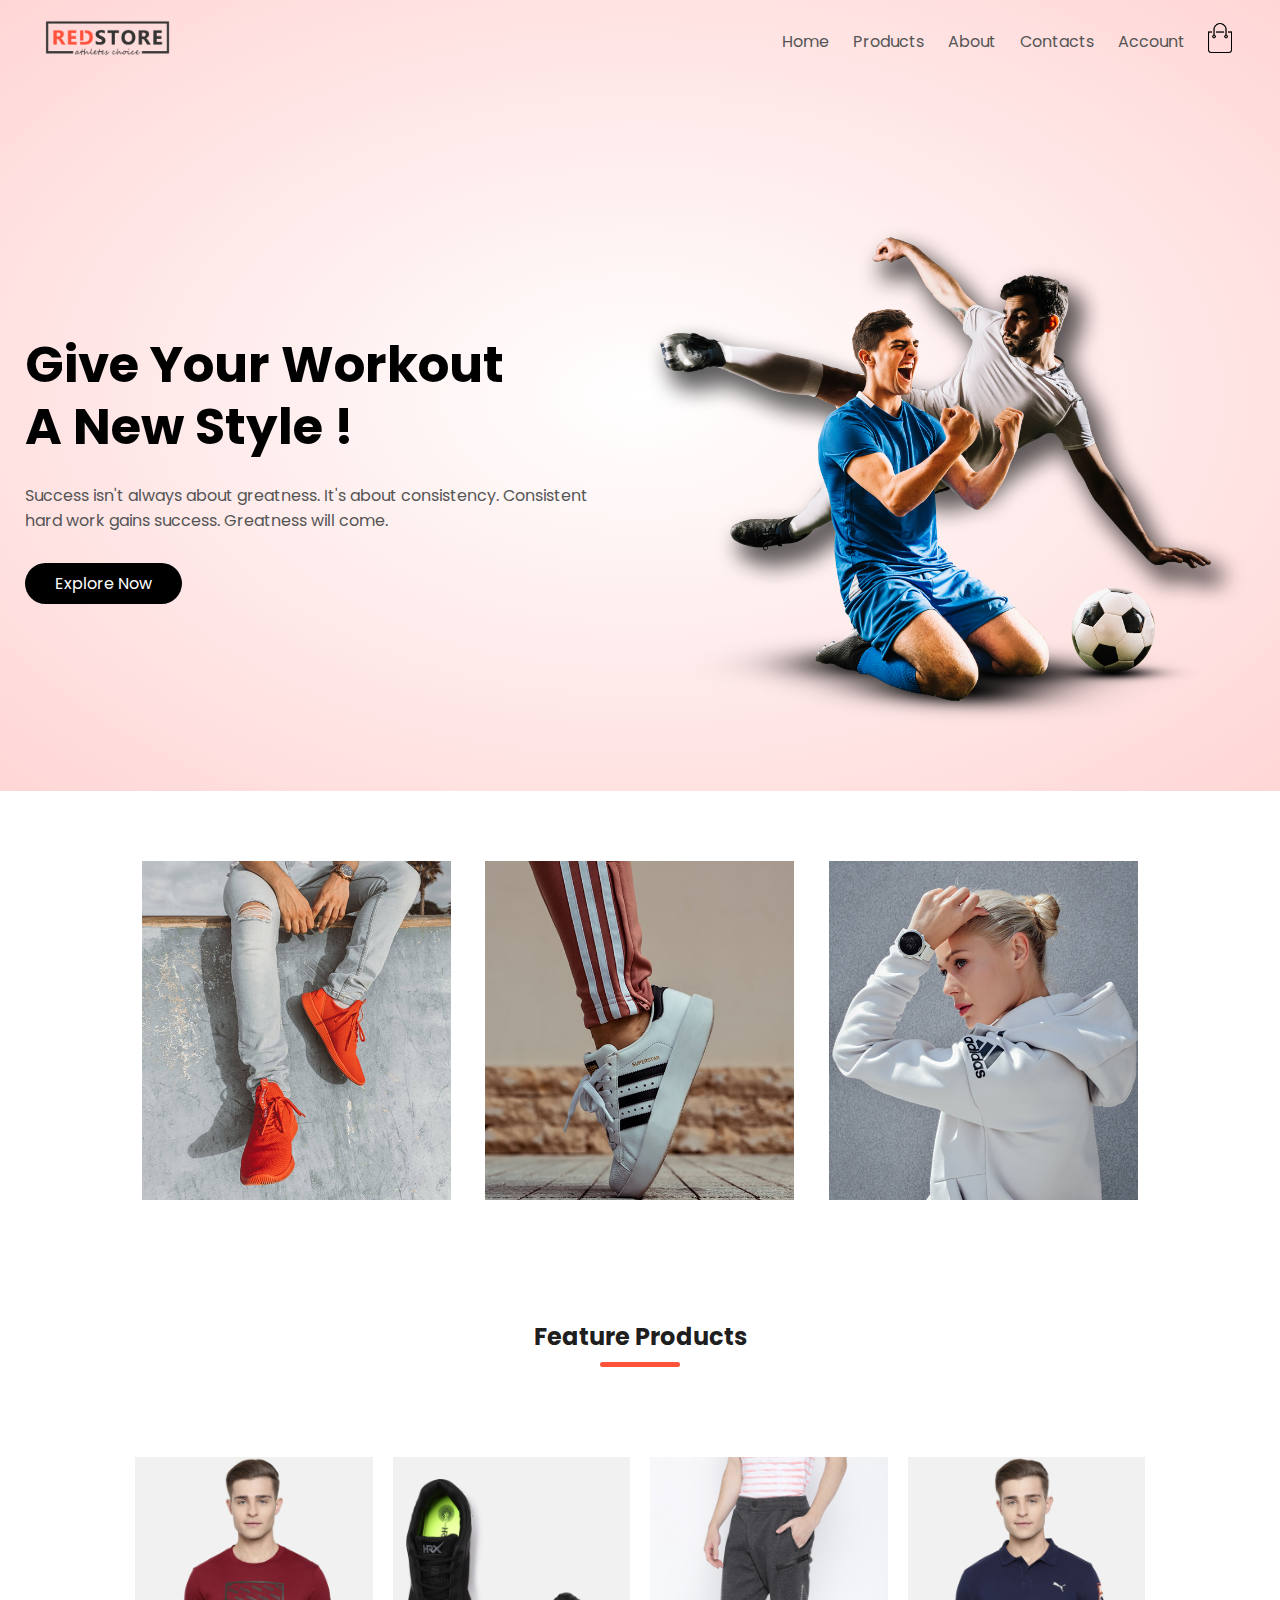
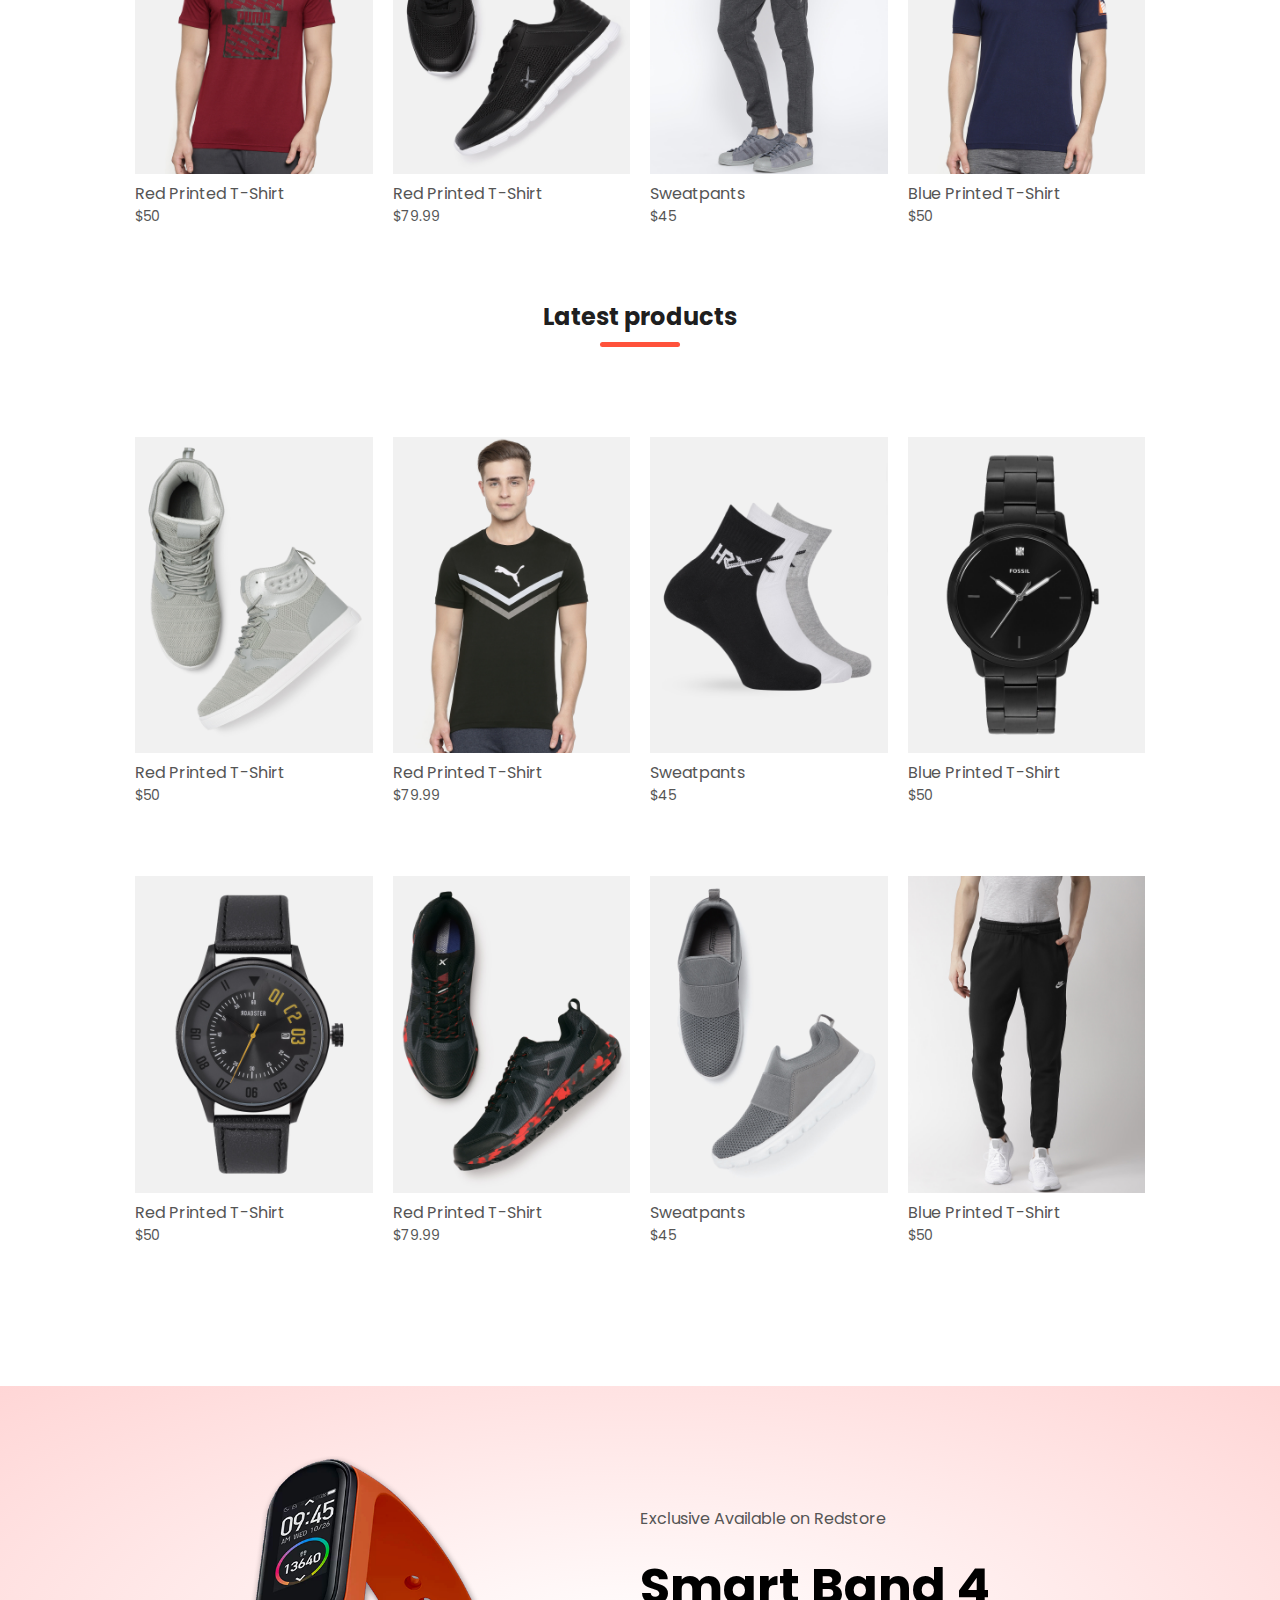
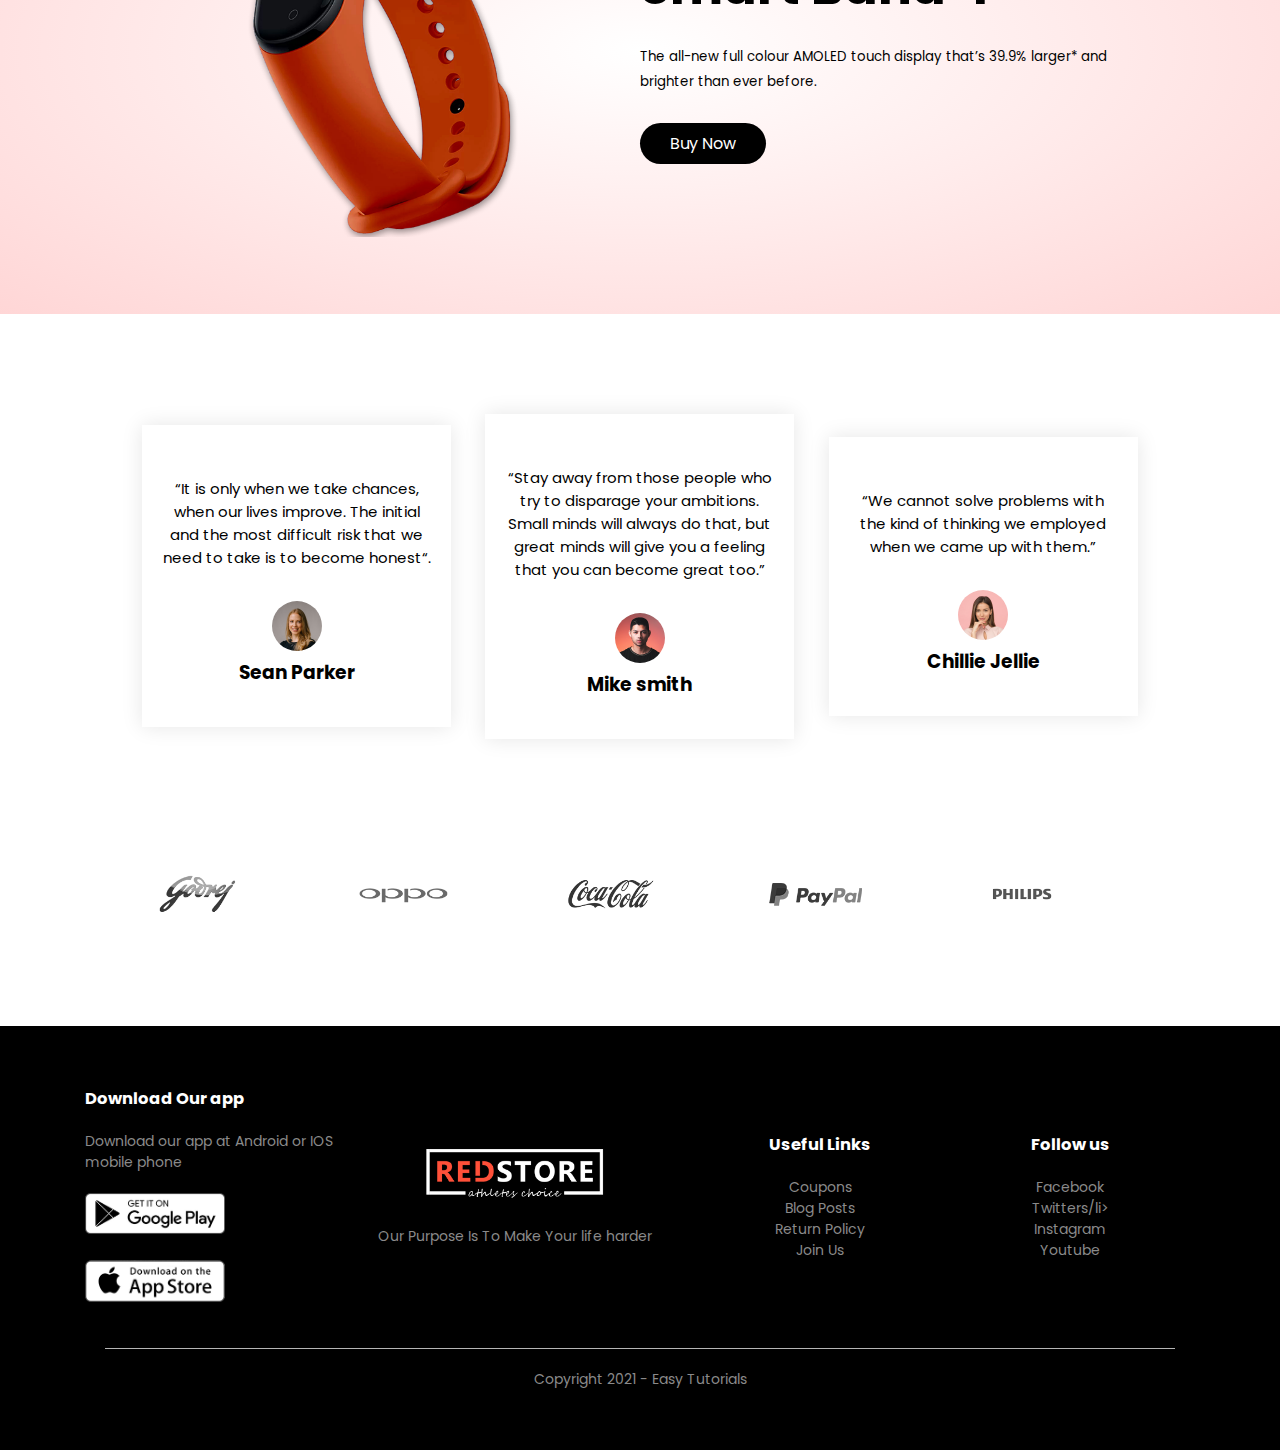
<file: index.html>
<!DOCTYPE html>
<html lang="en">
  <head>
    <meta charset="UTF-8" />
    <meta name="viewport" content="width=device-width, initial-scale=1.0" />
    <title>Ecommerce</title>
    <link rel="stylesheet" href="style.css" />
    <link
      href="https://fonts.googleapis.com/css2?family=Poppins:wght@300;500;600;700&display=swap"
      rel="stylesheet"
    />
    <link
      rel="stylesheet"
      href="https://pro.fontawesome.com/releases/v5.10.0/css/all.css"
      integrity="sha384-AYmEC3Yw5cVb3ZcuHtOA93w35dYTsvhLPVnYs9eStHfGJvOvKxVfELGroGkvsg+p"
      crossorigin="anonymous"
    />
  </head>

  <body>
    <div class="header">
      <div class="container">
        <div class="navbar">
          <div class="logo">
            <a href="index.html"
              ><img src="images/logo.png" width="125px" alt=""
            /></a>
          </div>
          <nav>
            <ul id="MenuItems">
              <li><a href="index.html">Home</a></li>
              <li><a href="products.html">Products</a></li>
              <li><a href="">About</a></li>
              <li><a href="">Contacts</a></li>
              <li><a href="account.html">Account</a></li>
            </ul>
          </nav>
          <a href="cart.html"
            ><img src="images/cart.png" width="30px" height="30px" alt=""
          /></a>
          <img
            src="images/menu.png"
            class="menu-icon"
            onclick="menutoggle()"
            alt=""
          />
        </div>
        <div class="row">
          <div class="col-2">
            <h1>Give Your Workout<br />A New Style !</h1>
            <p>
              Success isn't always about greatness. It's about consistency.
              Consistent<br />hard work gains success. Greatness will come.
            </p>
            <a href="" class="btn">Explore Now</a>
          </div>
          <div class="col-2">
            <img src="images/image1.png" alt="" />
          </div>
        </div>
      </div>
    </div>
    <!------- featured category -------->
    <div class="categories">
      <div class="small-container">
        <div class="row">
          <div class="col-3">
            <img src="images/category-1.jpg" alt="" />
          </div>
          <div class="col-3">
            <img src="images/category-2.jpg" alt="" />
          </div>
          <div class="col-3">
            <img src="images/category-3.jpg" alt="" />
          </div>
        </div>
      </div>
    </div>
    <!------- featured Products -------->
    <div class="small-container">
      <h2 class="title">Feature Products</h2>
      <div class="row">
        <div class="col-4">
          <a href="single%20product%20page.html"
            ><img src="images/product-1.jpg" alt=""
          /></a>
          <a href="single%20product%20page.html"
            ><h4>Red Printed T-Shirt</h4></a
          >
          <p>$50</p>
        </div>
        <div class="col-4">
          <img src="images/product-2.jpg" alt="" />
          <h4>Red Printed T-Shirt</h4>
          <p>$79.99</p>
        </div>
        <div class="col-4">
          <img src="images/product-3.jpg" alt="" />
          <h4>Sweatpants</h4>
          <p>$45</p>
        </div>
        <div class="col-4">
          <img src="images/product-4.jpg" alt="" />
          <h4>Blue Printed T-Shirt</h4>
          <p>$50</p>
        </div>
      </div>
      <h2 class="title">Latest products</h2>
      <div class="row">
        <div class="col-4">
          <img src="images/product-5.jpg" alt="" />
          <h4>Red Printed T-Shirt</h4>
          <p>$50</p>
        </div>
        <div class="col-4">
          <img src="images/product-6.jpg" alt="" />
          <h4>Red Printed T-Shirt</h4>
          <p>$79.99</p>
        </div>
        <div class="col-4">
          <img src="images/product-7.jpg" alt="" />
          <h4>Sweatpants</h4>
          <p>$45</p>
        </div>
        <div class="col-4">
          <img src="images/product-8.jpg" alt="" />
          <h4>Blue Printed T-Shirt</h4>
          <p>$50</p>
        </div>
      </div>
      <div class="row">
        <div class="col-4">
          <img src="images/product-9.jpg" alt="" />
          <h4>Red Printed T-Shirt</h4>
          <p>$50</p>
        </div>
        <div class="col-4">
          <img src="images/product-10.jpg" alt="" />
          <h4>Red Printed T-Shirt</h4>
          <p>$79.99</p>
        </div>
        <div class="col-4">
          <img src="images/product-11.jpg" alt="" />
          <h4>Sweatpants</h4>
          <p>$45</p>
        </div>
        <div class="col-4">
          <img src="images/product-12.jpg" alt="" />
          <h4>Blue Printed T-Shirt</h4>
          <p>$50</p>
        </div>
      </div>
    </div>
    <!------- offered Products -------->
    <div class="offer">
      <div class="small-container">
        <div class="row">
          <div class="col-2">
            <img src="images/exclusive.png" alt="" class="offer-img" />
          </div>
          <div class="col-2">
            <p>Exclusive Available on Redstore</p>
            <h1>Smart Band 4</h1>
            <small>
              The all-new full colour AMOLED touch display that’s 39.9% larger*
              and <br />brighter than ever before.
            </small>
            <br />
            <a href="" class="btn">Buy Now</a>
          </div>
        </div>
      </div>
    </div>
    <!------- testimonial Products -------->
    <div class="testimonial">
      <div class="small-container">
        <div class="row">
          <div class="col-3">
            <i class="fas fa-quote-left"></i>
            <p>
              “It is only when we take chances, when our lives improve. The
              initial and the most difficult risk that we need to take is to
              become honest“.
            </p>
            <div class="rating">
              <i class="fas fa-star"></i>
              <i class="fas fa-star"></i>
              <i class="fas fa-star"></i>
              <i class="fas fa-star-half-alt"></i>
              <i class="far fa-star"></i>
            </div>
            <img src="images/user-1.png" alt="" />
            <h3>Sean Parker</h3>
          </div>
          <div class="col-3">
            <i class="fas fa-quote-left"></i>
            <p>
              “Stay away from those people who try to disparage your ambitions.
              Small minds will always do that, but great minds will give you a
              feeling that you can become great too.”
            </p>
            <div class="rating">
              <i class="fas fa-star"></i>
              <i class="fas fa-star"></i>
              <i class="fas fa-star"></i>
              <i class="fas fa-star"></i>
              <i class="fas fa-star"></i>
            </div>
            <img src="images/user-2.png" alt="" />
            <h3>Mike smith</h3>
          </div>
          <div class="col-3">
            <i class="fas fa-quote-left"></i>
            <p>
              “We cannot solve problems with the kind of thinking we employed
              when we came up with them.”
            </p>
            <div class="rating">
              <i class="fas fa-star"></i>
              <i class="fas fa-star"></i>
              <i class="fas fa-star"></i>
              <i class="fas fa-star"></i>
              <i class="far fa-star"></i>
            </div>
            <img src="images/user-3.png" alt="" />
            <h3>Chillie Jellie</h3>
          </div>
        </div>
      </div>
    </div>
    <!------- Brands -------->
    <div class="brand">
      <div class="small-container">
        <div class="row">
          <div class="col-5">
            <img src="images/logo-godrej.png" alt="" />
          </div>
          <div class="col-5">
            <img src="images/logo-oppo.png" alt="" />
          </div>
          <div class="col-5">
            <img src="images/logo-coca-cola.png" alt="" />
          </div>
          <div class="col-5">
            <img src="images/logo-paypal.png" alt="" />
          </div>
          <div class="col-5">
            <img src="images/logo-philips.png" alt="" />
          </div>
        </div>
      </div>
    </div>
    <!------- footer -------->
    <div class="footer">
      <div class="container">
        <div class="row">
          <div class="footer-col-1">
            <h3>Download Our app</h3>
            <p>Download our app at Android or IOS mobile phone</p>
            <div class="app-logo">
              <img src="images/play-store.png" alt="" />
            </div>
            <div class="app-logo">
              <img src="images/app-store.png" alt="" />
            </div>
          </div>
          <div class="footer-col-2">
            <a href="index.html"><img src="images/logo-white.png" alt="" /></a>
            <p>Our Purpose Is To Make Your life harder</p>
          </div>
          <div class="footer-col-3">
            <h3>Useful Links</h3>
            <ul>
              <li>Coupons</li>
              <li>Blog Posts</li>
              <li>Return Policy</li>
              <li>Join Us</li>
            </ul>
          </div>
          <div class="footer-col-4">
            <h3>Follow us</h3>
            <ul>
              <li>Facebook</li>
              <li>Twitters/li></li>
              <li>Instagram</li>
              <li>Youtube</li>
            </ul>
          </div>
        </div>
        <hr />
        <p class="copyright">Copyright 2021 - Easy Tutorials</p>
      </div>
    </div>
    <!---------js for toggle menu--------->
    <script>
      let MenuItems = document.getElementById("MenuItems");

      MenuItems.style.maxHeight = "0px";

      function menutoggle() {
        if (MenuItems.style.maxHeight === "0px") {
          MenuItems.style.maxHeight = "200px";
        } else {
          MenuItems.style.maxHeight = "0px";
        }
      }
    </script>
  </body>
</html>
</file>
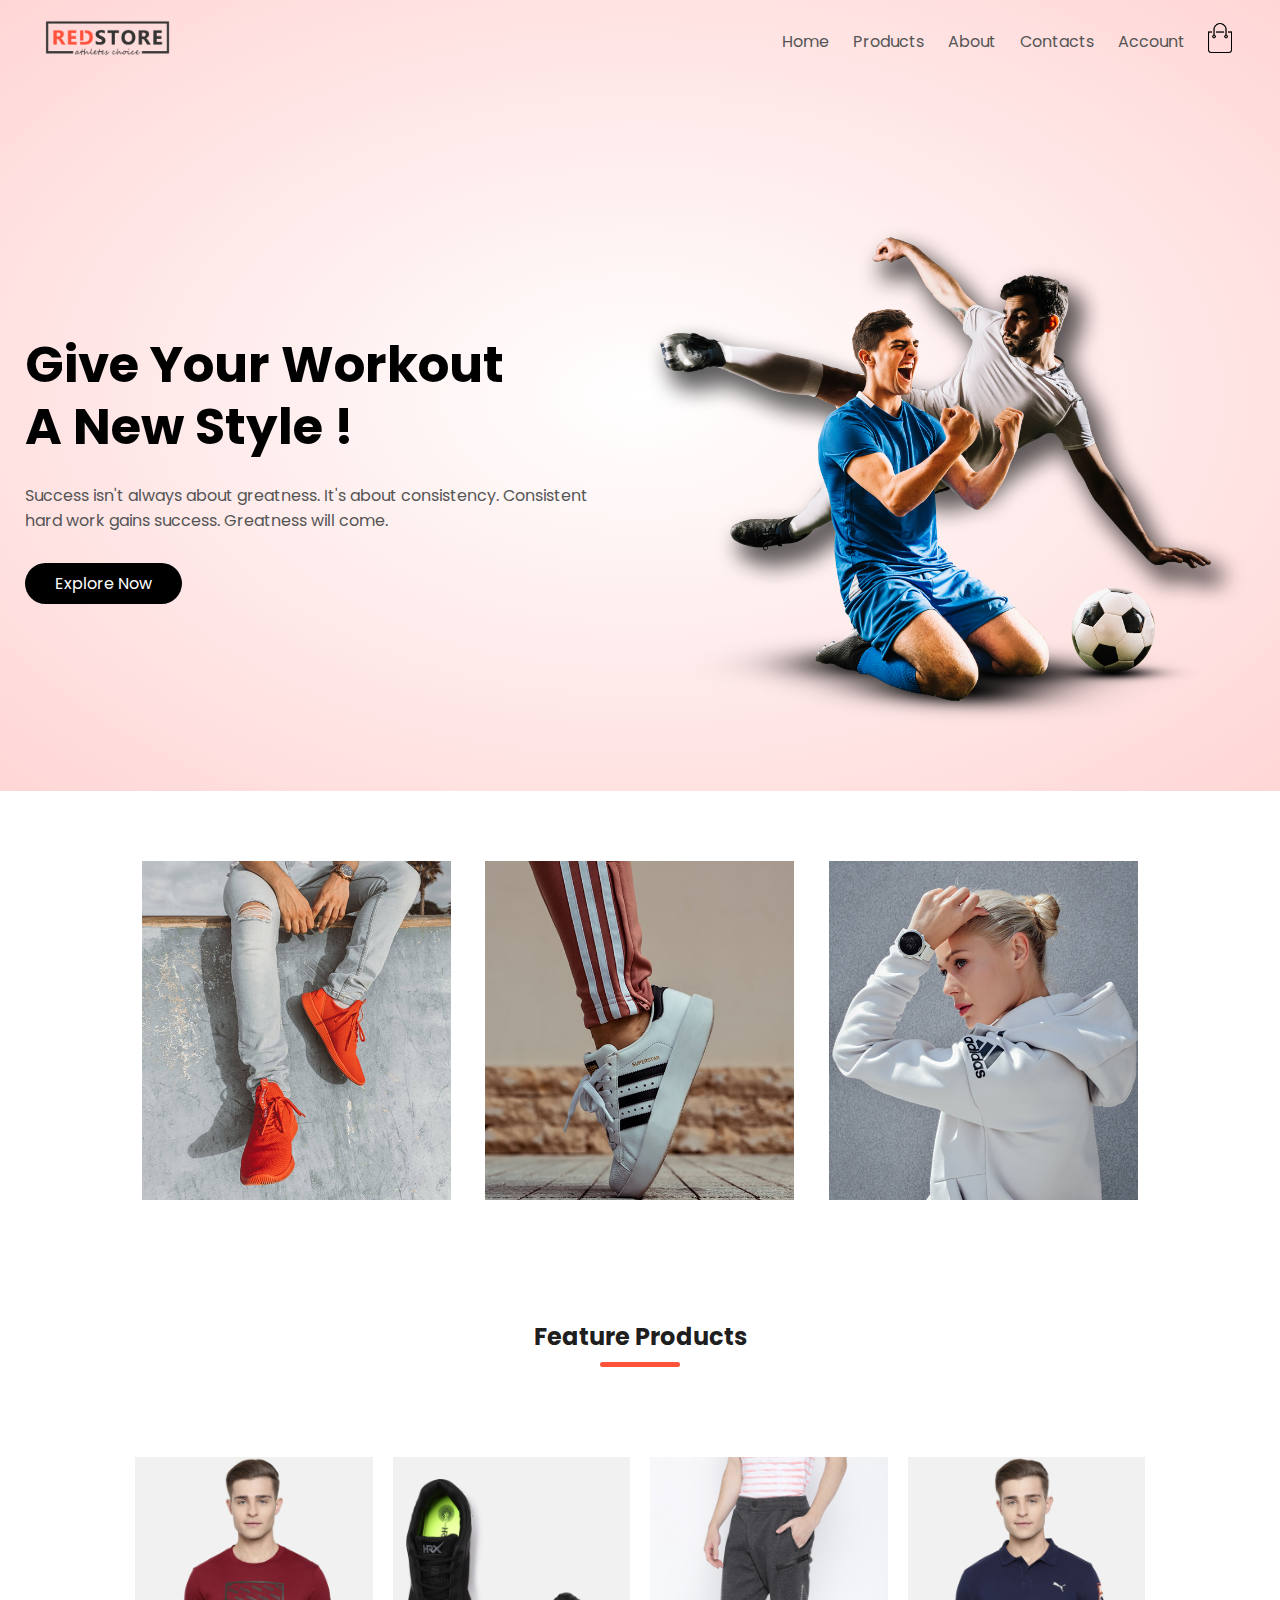
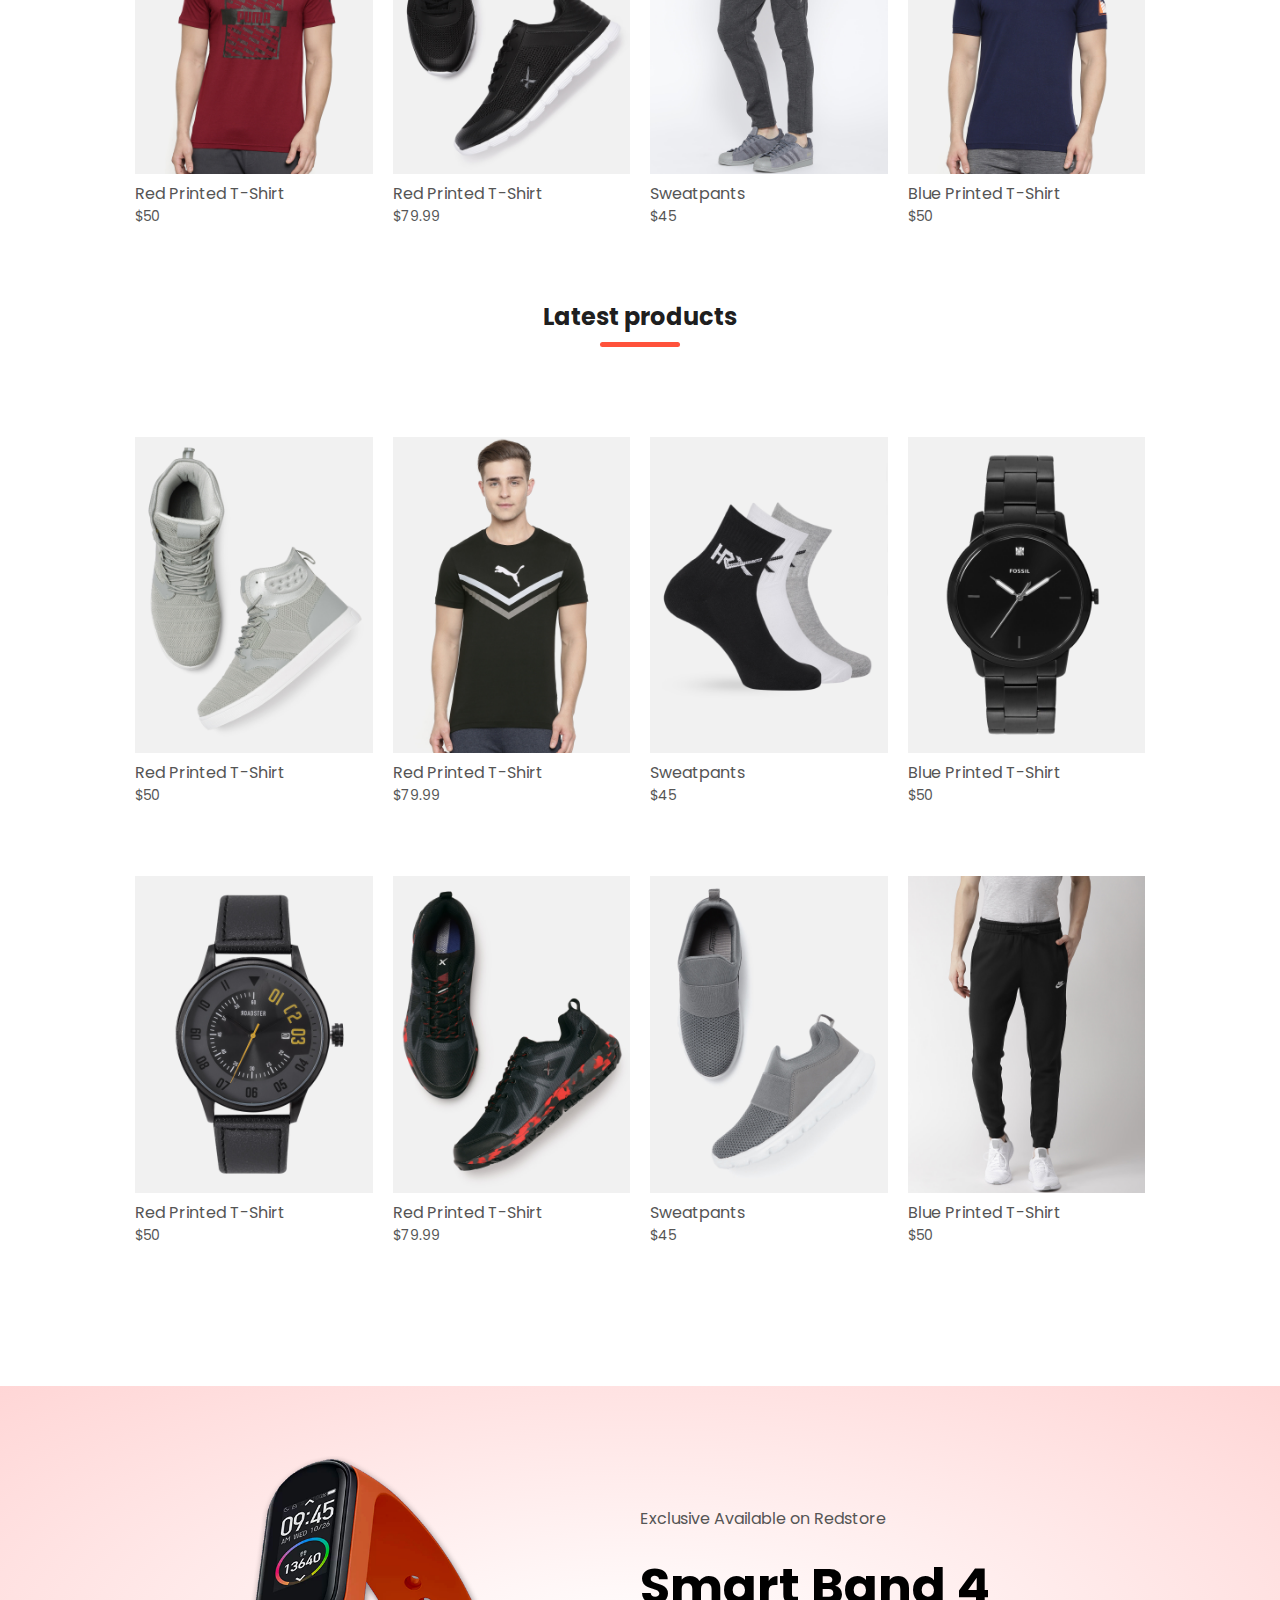
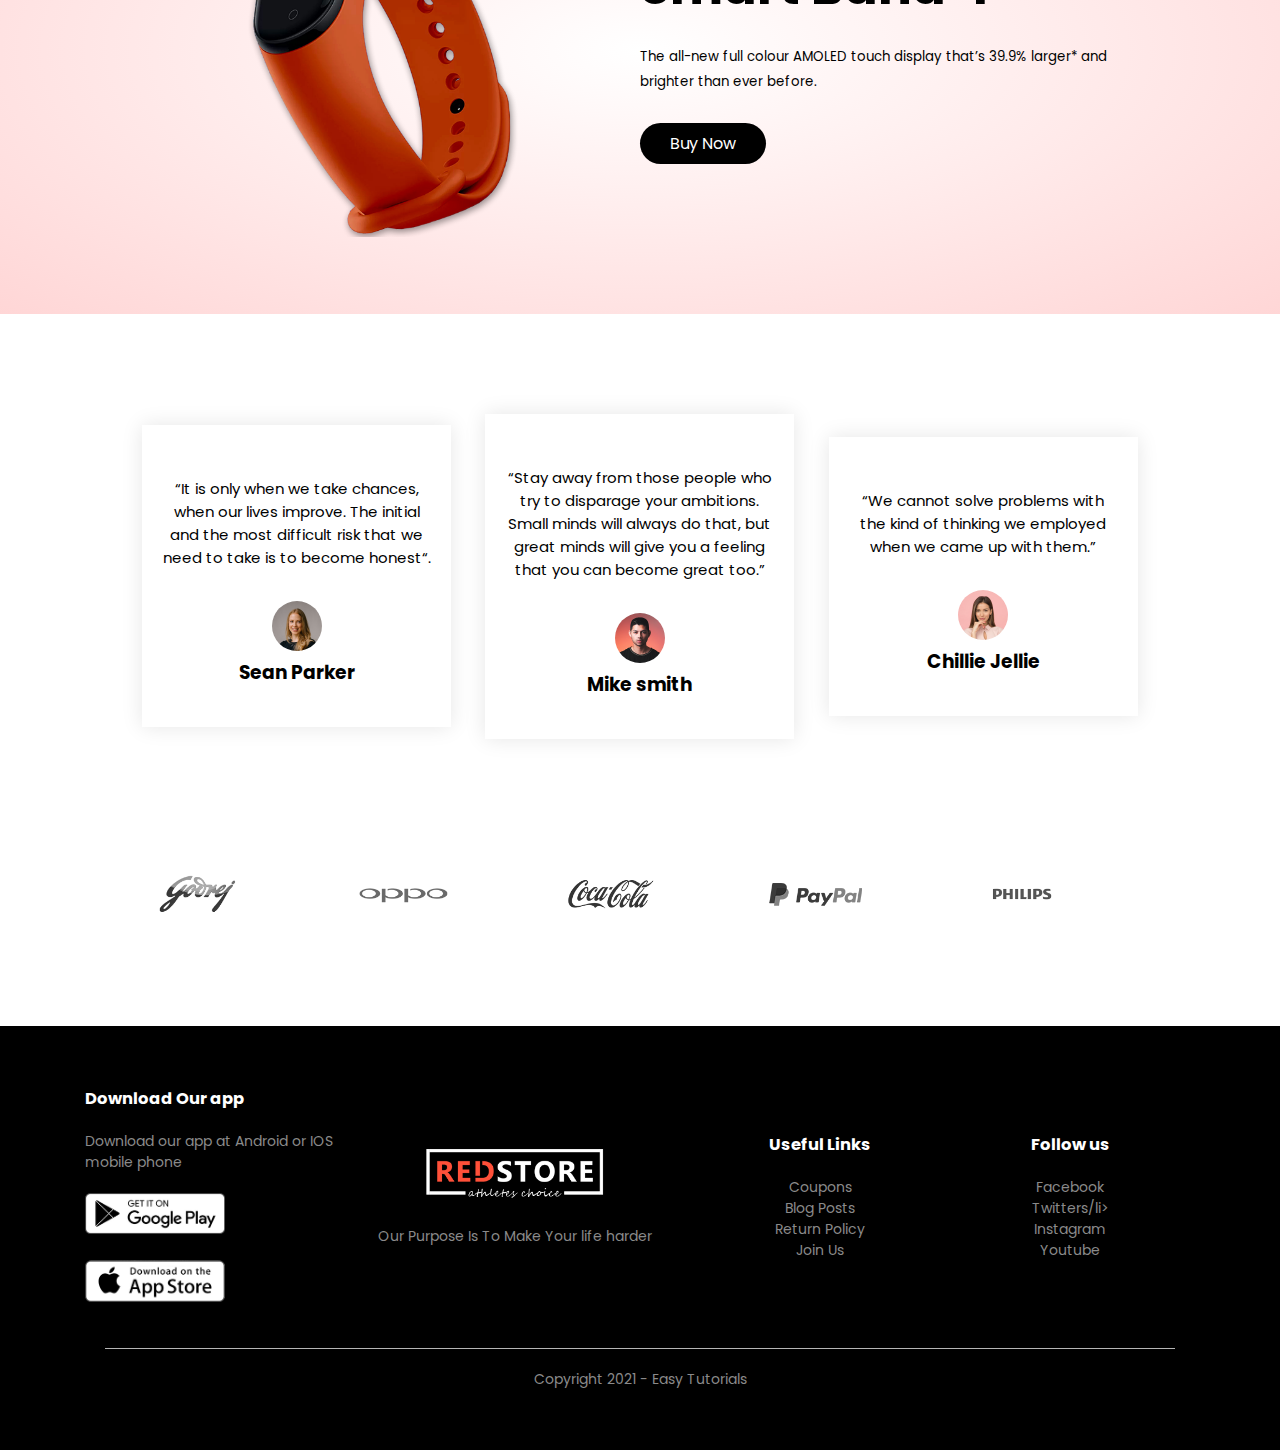
<file: My very first website !/index.html>
<!DOCTYPE html>
<html lang="en">
<head>
    <meta charset="UTF-8">
    <meta name="viewport" content="width=device-width, initial-scale=1.0">
    <title>Ecommerce</title>
    <link rel="stylesheet" href="style.css">
    <link href="https://fonts.googleapis.com/css2?family=Poppins:wght@300;500;600;700&display=swap" rel="stylesheet">
    <link rel="stylesheet" href="https://pro.fontawesome.com/releases/v5.10.0/css/all.css"
          integrity="sha384-AYmEC3Yw5cVb3ZcuHtOA93w35dYTsvhLPVnYs9eStHfGJvOvKxVfELGroGkvsg+p" crossorigin="anonymous"/>
</head>

<body>
<div class="header">
    <div class="container">
        <div class="navbar">
            <div class="logo">
                <a href="index.html"><img src="images/logo.png" width="125px" alt=""></a>
            </div>
            <nav>
                <ul id="MenuItems">
                    <li><a href="index.html">Home</a></li>
                    <li><a href="products.html">Products</a></li>
                    <li><a href="">About</a></li>
                    <li><a href="">Contacts</a></li>
                    <li><a href="account.html">Account</a></li>
                </ul>
            </nav>
            <a href="cart.html"><img src="images/cart.png" width="30px" height="30px" alt=""></a>
            <img src="images/menu.png" class="menu-icon" onclick="menutoggle()"
                 alt="">

        </div>
        <div class="row">
            <div class="col-2">
                <h1>Give Your Workout<br>A New Style !</h1>
                <p>Success isn't always about greatness. It's about consistency. Consistent<br>hard work gains success.
                    Greatness will come.</p>
                <a href="" class="btn">Explore Now</a>
            </div>
            <div class="col-2">
                <img src="images/image1.png" alt="">
            </div>

        </div>
    </div>
</div>
<!------- featured category -------->
<div class="categories">
    <div class="small-container">
        <div class="row">
            <div class="col-3">
                <img src="images/category-1.jpg" alt="">
            </div>
            <div class="col-3">
                <img src="images/category-2.jpg" alt="">
            </div>
            <div class="col-3">
                <img src="images/category-3.jpg" alt="">
            </div>
        </div>
    </div>
</div>
<!------- featured Products -------->
<div class="small-container">
    <h2 class="title">Feature Products</h2>
    <div class="row">
        <div class="col-4">
            <a href="single%20product%20page.html"><img src="images/product-1.jpg" alt=""></a>
            <a href="single%20product%20page.html"><h4>Red Printed T-Shirt</h4></a>
            <p>$50</p>
        </div>
        <div class="col-4">
            <img src="images/product-2.jpg" alt="">
            <h4>Red Printed T-Shirt</h4>
            <p>$79.99</p>
        </div>
        <div class="col-4">
            <img src="images/product-3.jpg" alt="">
            <h4>Sweatpants</h4>
            <p>$45</p>
        </div>
        <div class="col-4">
            <img src="images/product-4.jpg" alt="">
            <h4>Blue Printed T-Shirt</h4>
            <p>$50</p>
        </div>
    </div>
    <h2 class="title">Latest products</h2>
    <div class="row">
        <div class="col-4">
            <img src="images/product-5.jpg" alt="">
            <h4>Red Printed T-Shirt</h4>
            <p>$50</p>
        </div>
        <div class="col-4">
            <img src="images/product-6.jpg" alt="">
            <h4>Red Printed T-Shirt</h4>
            <p>$79.99</p>
        </div>
        <div class="col-4">
            <img src="images/product-7.jpg" alt="">
            <h4>Sweatpants</h4>
            <p>$45</p>
        </div>
        <div class="col-4">
            <img src="images/product-8.jpg" alt="">
            <h4>Blue Printed T-Shirt</h4>
            <p>$50</p>
        </div>
    </div>
    <div class="row">
        <div class="col-4">
            <img src="images/product-9.jpg" alt="">
            <h4>Red Printed T-Shirt</h4>
            <p>$50</p>
        </div>
        <div class="col-4">
            <img src="images/product-10.jpg" alt="">
            <h4>Red Printed T-Shirt</h4>
            <p>$79.99</p>
        </div>
        <div class="col-4">
            <img src="images/product-11.jpg" alt="">
            <h4>Sweatpants</h4>
            <p>$45</p>
        </div>
        <div class="col-4">
            <img src="images/product-12.jpg" alt="">
            <h4>Blue Printed T-Shirt</h4>
            <p>$50</p>
        </div>
    </div>
</div>
<!------- offered Products -------->
<div class="offer">
    <div class="small-container">
        <div class="row">
            <div class="col-2">
                <img src="images/exclusive.png" alt="" class="offer-img">
            </div>
            <div class="col-2">
                <p>Exclusive Available on Redstore</p>
                <h1>Smart Band 4</h1>
                <small>
                    The all-new full colour AMOLED touch display that’s 39.9% larger* and <br>brighter than ever before.
                </small>
                <br>
                <a href="" class="btn">Buy Now</a>

            </div>
        </div>
    </div>
</div>
<!------- testimonial Products -------->
<div class="testimonial">
    <div class="small-container">
        <div class="row">
            <div class="col-3">
                <i class="fas fa-quote-left"></i>
                <p>“It is only when we take chances, when our lives improve.
                    The initial and the most difficult risk that we need to take is to become honest“.</p>
                <div class="rating">
                    <i class="fas fa-star"></i>
                    <i class="fas fa-star"></i>
                    <i class="fas fa-star"></i>
                    <i class="fas fa-star-half-alt"></i>
                    <i class="far fa-star"></i>
                </div>
                <img src="images/user-1.png" alt="">
                <h3>Sean Parker</h3>
            </div>
            <div class="col-3">
                <i class="fas fa-quote-left"></i>
                <p>“Stay away from those people who try to disparage your ambitions.
                    Small minds will always do that, but great minds will give you a feeling that you can become great
                    too.”</p>
                <div class="rating">
                    <i class="fas fa-star"></i>
                    <i class="fas fa-star"></i>
                    <i class="fas fa-star"></i>
                    <i class="fas fa-star"></i>
                    <i class="fas fa-star"></i>

                </div>
                <img src="images/user-2.png" alt="">
                <h3>Mike smith</h3>
            </div>
            <div class="col-3">
                <i class="fas fa-quote-left"></i>
                <p>“We cannot solve problems with the kind of thinking we employed when we came up with them.”</p>
                <div class="rating">
                    <i class="fas fa-star"></i>
                    <i class="fas fa-star"></i>
                    <i class="fas fa-star"></i>
                    <i class="fas fa-star"></i>
                    <i class="far fa-star"></i>
                </div>
                <img src="images/user-3.png" alt="">
                <h3>Chillie Jellie</h3>
            </div>
        </div>
    </div>
</div>
<!------- Brands -------->
<div class="brand">
    <div class="small-container">
        <div class="row">
            <div class="col-5">
                <img src="images/logo-godrej.png" alt="">
            </div>
            <div class="col-5">
                <img src="images/logo-oppo.png" alt="">
            </div>
            <div class="col-5">
                <img src="images/logo-coca-cola.png" alt="">
            </div>
            <div class="col-5">
                <img src="images/logo-paypal.png" alt="">
            </div>
            <div class="col-5">
                <img src="images/logo-philips.png" alt="">
            </div>
        </div>
    </div>
</div>
<!------- footer -------->
<div class="footer">
    <div class="container">
        <div class="row">
            <div class="footer-col-1">
                <h3>Download Our app</h3>
                <p>Download our app at Android or IOS mobile phone</p>
                <div class="app-logo">
                    <img src="images/play-store.png" alt="">
                </div>
                <div class="app-logo">
                    <img src="images/app-store.png" alt="">
                </div>
            </div>
            <div class="footer-col-2">
                <img src="images/logo-white.png" alt="">
                <p>Our Purpose Is To Make Your life harder</p>
            </div>
            <div class="footer-col-3">
                <h3>Useful Links</h3>
                <ul>
                    <li>Coupons</li>
                    <li>Blog Posts</li>
                    <li>Return Policy</li>
                    <li>Join Us</li>
                </ul>
            </div>
            <div class="footer-col-4">
                <h3>Follow us</h3>
                <ul>
                    <li>Facebook</li>
                    <li>Twitters/li>
                    <li>Instagram</li>
                    <li>Youtube</li>
                </ul>
            </div>
        </div>
        <hr>
        <p class="copyright">Copyright 2021 - Easy Tutorials</p>
    </div>
</div>
<!---------js for toggle menu--------->
<script>
    let MenuItems = document.getElementById('MenuItems');

    MenuItems.style.maxHeight = "0px";

    function menutoggle() {
        if (MenuItems.style.maxHeight === "0px") {
            MenuItems.style.maxHeight = "200px"
        } else {
            MenuItems.style.maxHeight = "0px"
        }
    }
</script>
</body>
</html>
</file>
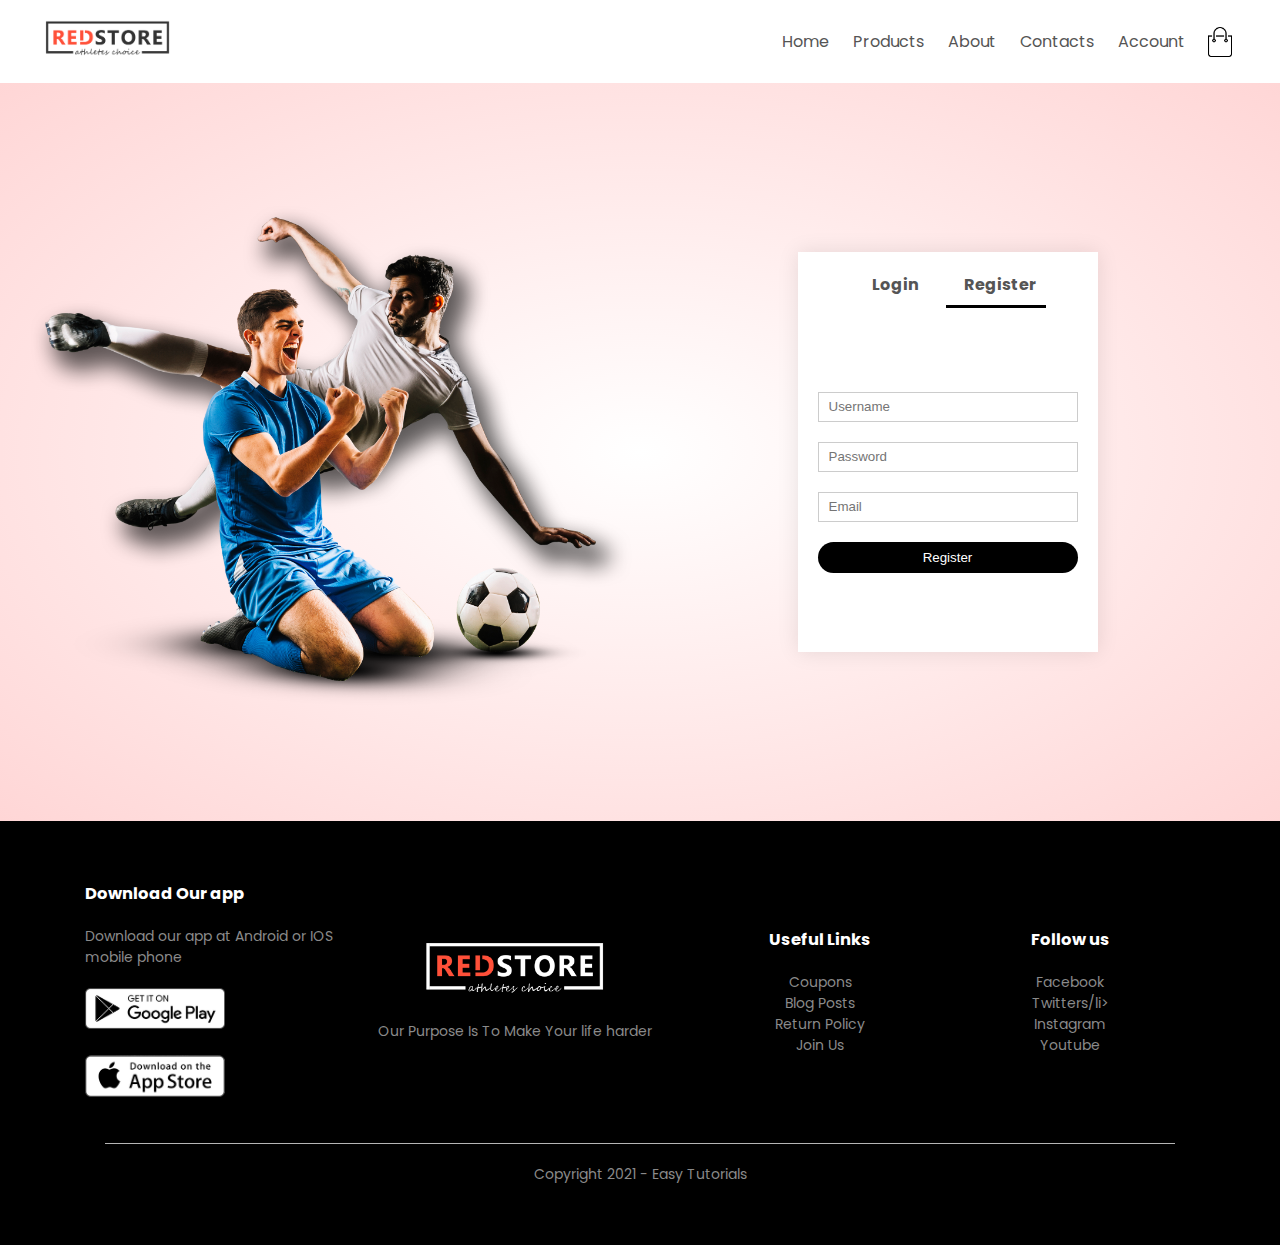
<file: account.html>
<!DOCTYPE html>
<html lang="en">
  <head>
    <meta charset="UTF-8" />
    <meta name="viewport" content="width=device-width, initial-scale=1.0" />
    <title>All Products - Ecommerce</title>
    <link rel="stylesheet" href="style.css" />
    <link
      href="https://fonts.googleapis.com/css2?family=Poppins:wght@300;500;600;700&display=swap"
      rel="stylesheet"
    />
    <link
      rel="stylesheet"
      href="https://pro.fontawesome.com/releases/v5.10.0/css/all.css"
      integrity="sha384-AYmEC3Yw5cVb3ZcuHtOA93w35dYTsvhLPVnYs9eStHfGJvOvKxVfELGroGkvsg+p"
      crossorigin="anonymous"
    />
  </head>

  <body>
    <div class="container">
      <div class="navbar">
        <div class="logo">
          <a href="index.html"
            ><img src="images/logo.png" width="125px" alt=""
          /></a>
        </div>
        <nav>
          <ul id="MenuItems">
            <li><a href="index.html">Home</a></li>
            <li><a href="products.html">Products</a></li>
            <li><a href="">About</a></li>
            <li><a href="">Contacts</a></li>
            <li><a href="account.html">Account</a></li>
          </ul>
        </nav>
        <img src="images/cart.png" width="30px" height="30px" alt="" />
        <img
          src="images/menu.png"
          class="menu-icon"
          onclick="menutoggle()"
          alt=""
        />
      </div>
    </div>
    <!--account-->
    <div class="account-page">
      <div class="container">
        <div class="row">
          <div class="col-2">
            <img src="images/image1.png" width="100%" alt="" />
          </div>
          <div class="col-2">
            <div class="form-container">
              <div class="form-btn">
                <span onclick="login()">Login</span>
                <span onclick="register()">Register</span>
                <hr id="Indicator" />
              </div>
              <form id="LoginForm">
                <label>
                  <input type="text" placeholder="Username" />
                </label>
                <label>
                  <input type="password" placeholder="Password" />
                </label>
                <button type="submit" class="btn">Login</button>
                <a href="">Forgotten password</a>
              </form>
              <form id="RegForm">
                <label>
                  <input type="text" placeholder="Username" />
                </label>
                <label>
                  <input type="password" placeholder="Password" />
                </label>
                <label>
                  <input type="email" placeholder="Email" />
                </label>
                <button type="submit" class="btn">Register</button>
              </form>
            </div>
          </div>
        </div>
      </div>
    </div>

    <!------- footer -------->
    <div class="footer">
      <div class="container">
        <div class="row">
          <div class="footer-col-1">
            <h3>Download Our app</h3>
            <p>Download our app at Android or IOS mobile phone</p>
            <div class="app-logo">
              <img src="images/play-store.png" alt="" />
            </div>
            <div class="app-logo">
              <img src="images/app-store.png" alt="" />
            </div>
          </div>
          <div class="footer-col-2">
            <a href="index.html"><img src="images/logo-white.png" alt="" /></a>
            <p>Our Purpose Is To Make Your life harder</p>
          </div>
          <div class="footer-col-3">
            <h3>Useful Links</h3>
            <ul>
              <li>Coupons</li>
              <li>Blog Posts</li>
              <li>Return Policy</li>
              <li>Join Us</li>
            </ul>
          </div>
          <div class="footer-col-4">
            <h3>Follow us</h3>
            <ul>
              <li>Facebook</li>
              <li>Twitters/li></li>
              <li>Instagram</li>
              <li>Youtube</li>
            </ul>
          </div>
        </div>
        <hr />
        <p class="copyright">Copyright 2021 - Easy Tutorials</p>
      </div>
    </div>
    <!---------js for toggle menu--------->
    <script>
      let MenuItems = document.getElementById("MenuItems");

      MenuItems.style.maxHeight = "0px";
      function menutoggle() {
        if (MenuItems.style.maxHeight === "0px") {
          MenuItems.style.maxHeight = "200px";
        } else {
          MenuItems.style.maxHeight = "0px";
        }
      }
    </script>
    <!---------js for toggle form--------->
    <script>
      var LoginForm = document.getElementById("LoginForm");
      var RegForm = document.getElementById("RegForm");
      var Indicator = document.getElementById("Indicator");

      function register() {
        RegForm.style.transform = "translateX(0px)";
        LoginForm.style.transform = "translateX(0px)";
        Indicator.style.transform = "translateX(100px)";
      }
      function login() {
        RegForm.style.transform = "translateX(300px)";
        LoginForm.style.transform = "translateX(300px)";
        Indicator.style.transform = "translateX(0px)";
      }
    </script>
  </body>
</html>
</file>
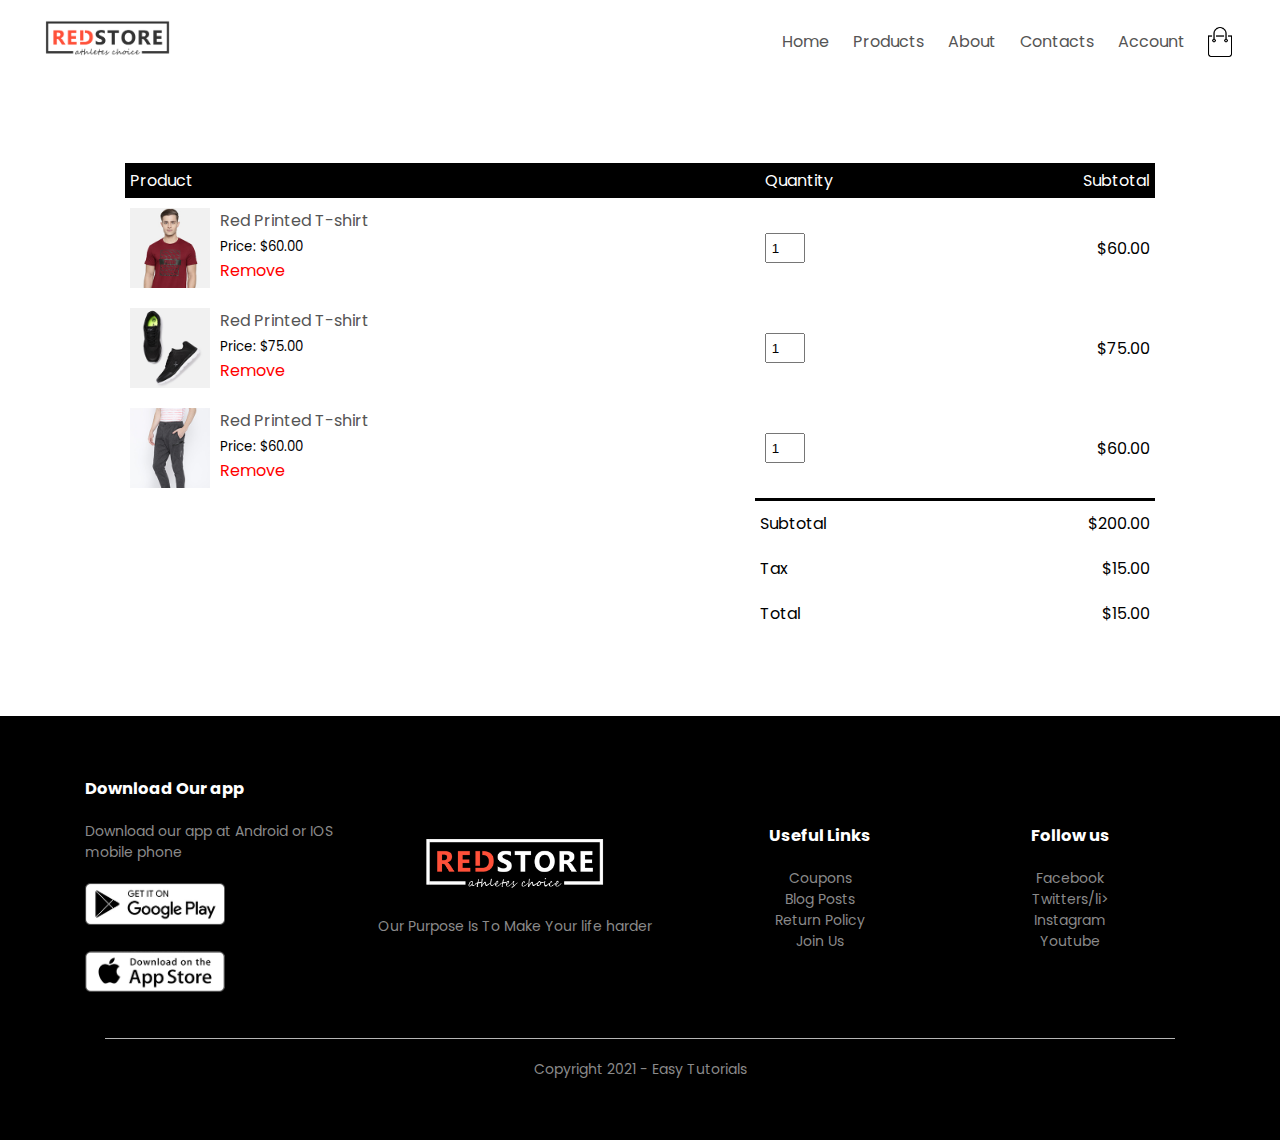
<file: cart.html>
<!DOCTYPE html>
<html lang="en">
  <head>
    <meta charset="UTF-8" />
    <meta name="viewport" content="width=device-width, initial-scale=1.0" />
    <title>All Products - Ecommerce</title>
    <link rel="stylesheet" href="style.css" />
    <link
      href="https://fonts.googleapis.com/css2?family=Poppins:wght@300;500;600;700&display=swap"
      rel="stylesheet"
    />
    <link
      rel="stylesheet"
      href="https://pro.fontawesome.com/releases/v5.10.0/css/all.css"
      integrity="sha384-AYmEC3Yw5cVb3ZcuHtOA93w35dYTsvhLPVnYs9eStHfGJvOvKxVfELGroGkvsg+p"
      crossorigin="anonymous"
    />
  </head>

  <body>
    <div class="container">
      <div class="navbar">
        <div class="logo">
          <a href="index.html"
            ><img src="images/logo.png" width="125px" alt=""
          /></a>
        </div>
        <nav>
          <ul id="MenuItems">
            <li><a href="index.html">Home</a></li>
            <li><a href="products.html">Products</a></li>
            <li><a href="">About</a></li>
            <li><a href="">Contacts</a></li>
            <li><a href="account.html">Account</a></li>
          </ul>
        </nav>
        <img src="images/cart.png" width="30px" height="30px" alt="" />
        <img
          src="images/menu.png"
          class="menu-icon"
          onclick="menutoggle()"
          alt=""
        />
      </div>
    </div>
    <!--cart item detail-->
    <div class="small-container cart-page">
      <table>
        <tr>
          <th>Product</th>
          <th>Quantity</th>
          <th>Subtotal</th>
        </tr>
        <tr>
          <td>
            <div class="cart-info">
              <img src="images/buy-1.jpg" alt="" />
              <div>
                <p>Red Printed T-shirt</p>
                <small>Price: $60.00</small>
                <br />
                <a href="">Remove</a>
              </div>
            </div>
          </td>
          <td>
            <label>
              <input type="number" value="1" />
            </label>
          </td>
          <td>$60.00</td>
        </tr>
        <tr>
          <td>
            <div class="cart-info">
              <img src="images/buy-2.jpg" alt="" />
              <div>
                <p>Red Printed T-shirt</p>
                <small>Price: $75.00</small>
                <br />
                <a href="">Remove</a>
              </div>
            </div>
          </td>
          <td>
            <label>
              <input type="number" value="1" />
            </label>
          </td>
          <td>$75.00</td>
        </tr>
        <tr>
          <td>
            <div class="cart-info">
              <img src="images/buy-3.jpg" alt="" />
              <div>
                <p>Red Printed T-shirt</p>
                <small>Price: $60.00</small>
                <br />
                <a href="">Remove</a>
              </div>
            </div>
          </td>
          <td>
            <label>
              <input type="number" value="1" />
            </label>
          </td>
          <td>$60.00</td>
        </tr>
      </table>
      <div class="total-price">
        <table>
          <tr>
            <td>Subtotal</td>
            <td>$200.00</td>
          </tr>
          <tr>
            <td>Tax</td>
            <td>$15.00</td>
          </tr>
          <tr>
            <td>Total</td>
            <td>$15.00</td>
          </tr>
        </table>
      </div>
    </div>

    <!------- footer -------->
    <div class="footer">
      <div class="container">
        <div class="row">
          <div class="footer-col-1">
            <h3>Download Our app</h3>
            <p>Download our app at Android or IOS mobile phone</p>
            <div class="app-logo">
              <img src="images/play-store.png" alt="" />
            </div>
            <div class="app-logo">
              <img src="images/app-store.png" alt="" />
            </div>
          </div>
          <div class="footer-col-2">
            <a href="index.html"><img src="images/logo-white.png" alt="" /></a>
            <p>Our Purpose Is To Make Your life harder</p>
          </div>
          <div class="footer-col-3">
            <h3>Useful Links</h3>
            <ul>
              <li>Coupons</li>
              <li>Blog Posts</li>
              <li>Return Policy</li>
              <li>Join Us</li>
            </ul>
          </div>
          <div class="footer-col-4">
            <h3>Follow us</h3>
            <ul>
              <li>Facebook</li>
              <li>Twitters/li></li>
              <li>Instagram</li>
              <li>Youtube</li>
            </ul>
          </div>
        </div>
        <hr />
        <p class="copyright">Copyright 2021 - Easy Tutorials</p>
      </div>
    </div>
    <!---------js for toggle menu--------->
    <script>
      let MenuItems = document.getElementById("MenuItems");

      MenuItems.style.maxHeight = "0px";

      function menutoggle() {
        if (MenuItems.style.maxHeight === "0px") {
          MenuItems.style.maxHeight = "200px";
        } else {
          MenuItems.style.maxHeight = "0px";
        }
      }
    </script>
  </body>
</html>
</file>
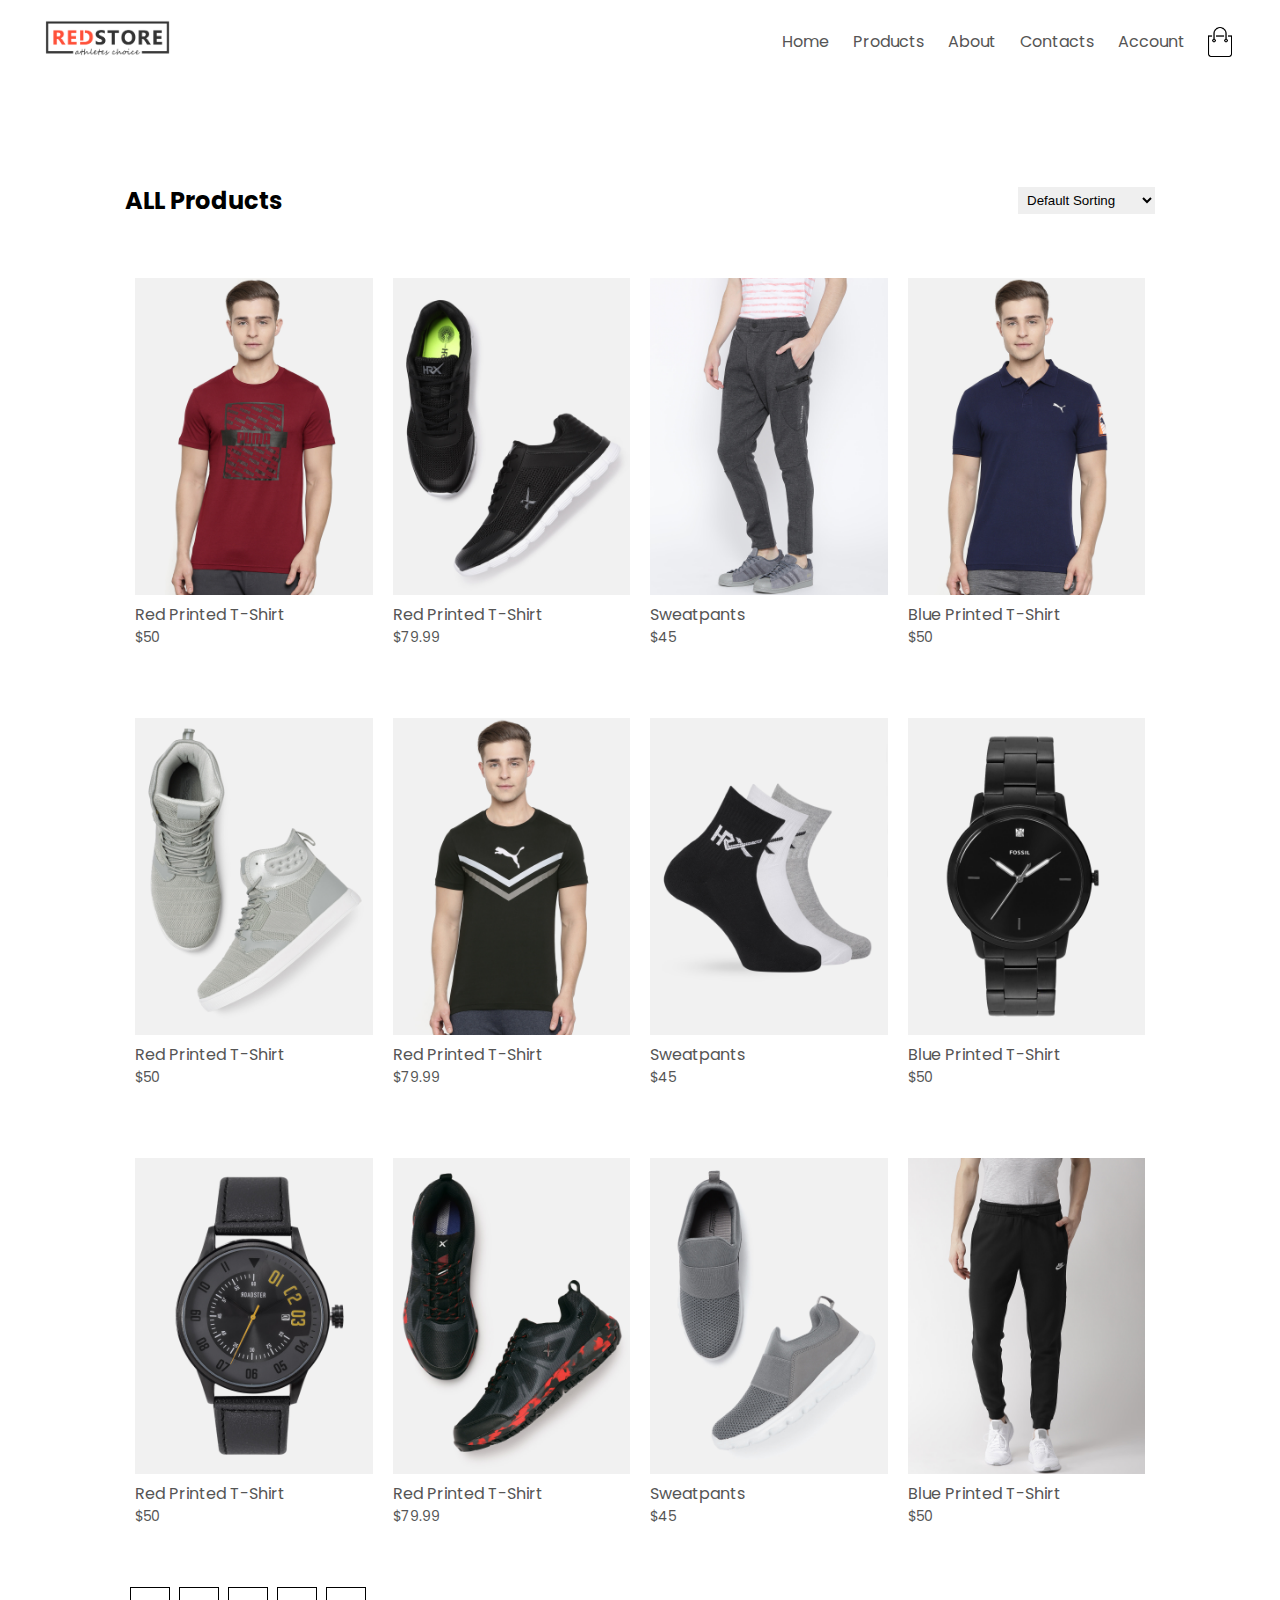
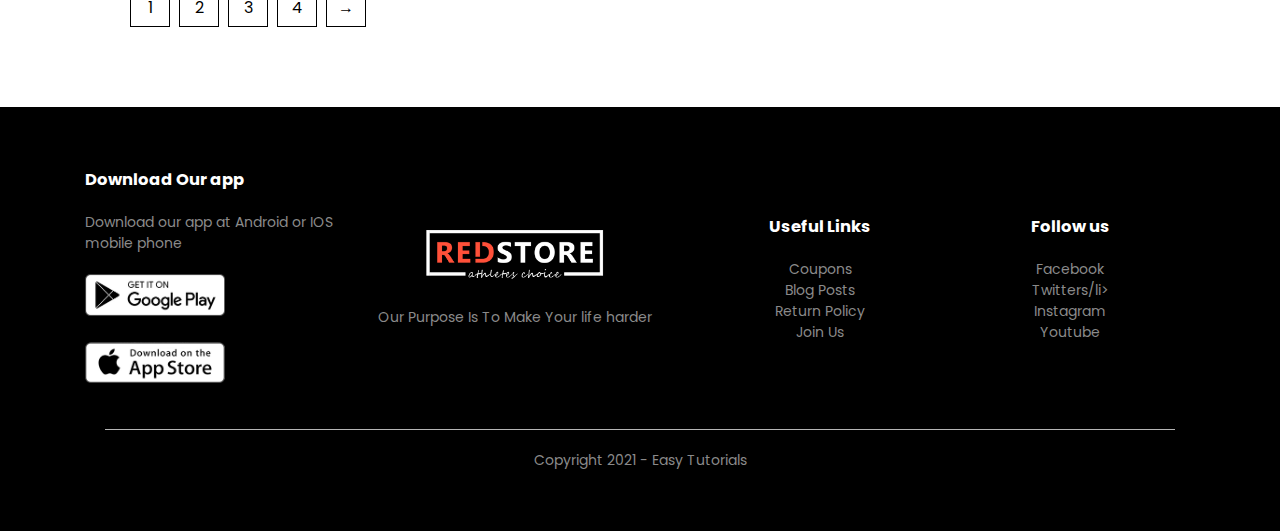
<file: products.html>
<!DOCTYPE html>
<html lang="en">
<head>
    <meta charset="UTF-8">
    <meta name="viewport" content="width=device-width, initial-scale=1.0">
    <title>All Products - Ecommerce</title>
    <link rel="stylesheet" href="style.css">
    <link href="https://fonts.googleapis.com/css2?family=Poppins:wght@300;500;600;700&display=swap" rel="stylesheet">
    <link rel="stylesheet" href="https://pro.fontawesome.com/releases/v5.10.0/css/all.css"
          integrity="sha384-AYmEC3Yw5cVb3ZcuHtOA93w35dYTsvhLPVnYs9eStHfGJvOvKxVfELGroGkvsg+p" crossorigin="anonymous"/>
</head>

<body>
<div class="container">
    <div class="navbar">
        <div class="logo">
            <a href="index.html"><img src="images/logo.png" width="125px" alt=""></a>
        </div>
        <nav>
            <ul id="MenuItems">
                <li><a href="index.html">Home</a></li>
                <li><a href="products.html">Products</a></li>
                <li><a href="">About</a></li>
                <li><a href="">Contacts</a></li>
                <li><a href="account.html">Account</a></li>
            </ul>
        </nav>
        <img src="images/cart.png" width="30px" height="30px" alt="">
        <img src="images/menu.png" class="menu-icon" onclick="menutoggle()"
             alt="">
    </div>
</div>
<div class="small-container">
    <div class="row row-2">
        <h2>ALL Products</h2>
        <label>
            <select>
                <option>Default Sorting</option>
                <option>Sort By Price</option>
                <option>Sort By Popularity</option>
                <option>Sort by Rating</option>
                <option>Sort by Sale</option>
            </select>
        </label>
    </div>
    <div class="row">
        <div class="col-4">
            <a href="single%20product%20page.html"><img src="images/product-1.jpg" alt=""></a>
            <h4>Red Printed T-Shirt</h4>
            <p>$50</p>
        </div>
        <div class="col-4">
            <img src="images/product-2.jpg" alt="">
            <h4>Red Printed T-Shirt</h4>
            <p>$79.99</p>
        </div>
        <div class="col-4">
            <img src="images/product-3.jpg" alt="">
            <h4>Sweatpants</h4>
            <p>$45</p>
        </div>
        <div class="col-4">
            <img src="images/product-4.jpg" alt="">
            <h4>Blue Printed T-Shirt</h4>
            <p>$50</p>
        </div>
    </div>
    <div class="row">
        <div class="col-4">
            <img src="images/product-5.jpg" alt="">
            <h4>Red Printed T-Shirt</h4>
            <p>$50</p>
        </div>
        <div class="col-4">
            <img src="images/product-6.jpg" alt="">
            <h4>Red Printed T-Shirt</h4>
            <p>$79.99</p>
        </div>
        <div class="col-4">
            <img src="images/product-7.jpg" alt="">
            <h4>Sweatpants</h4>
            <p>$45</p>
        </div>
        <div class="col-4">
            <img src="images/product-8.jpg" alt="">
            <h4>Blue Printed T-Shirt</h4>
            <p>$50</p>
        </div>
    </div>
    <div class="row">
        <div class="col-4">
            <img src="images/product-9.jpg" alt="">
            <h4>Red Printed T-Shirt</h4>
            <p>$50</p>
        </div>
        <div class="col-4">
            <img src="images/product-10.jpg" alt="">
            <h4>Red Printed T-Shirt</h4>
            <p>$79.99</p>
        </div>
        <div class="col-4">
            <img src="images/product-11.jpg" alt="">
            <h4>Sweatpants</h4>
            <p>$45</p>
        </div>
        <div class="col-4">
            <img src="images/product-12.jpg" alt="">
            <h4>Blue Printed T-Shirt</h4>
            <p>$50</p>
        </div>
    </div>
    <div class="page-btn">
        <span>1</span>
        <span>2</span>
        <span>3</span>
        <span>4</span>
        <span>&#8594</span>
    </div>
</div>

<!------- footer -------->
<div class="footer">
    <div class="container">
        <div class="row">
            <div class="footer-col-1">
                <h3>Download Our app</h3>
                <p>Download our app at Android or IOS mobile phone</p>
                <div class="app-logo">
                    <img src="images/play-store.png" alt="">
                </div>
                <div class="app-logo">
                    <img src="images/app-store.png" alt="">
                </div>
            </div>
            <div class="footer-col-2">
                <a href="index.html"><img src="images/logo-white.png" alt=""></a>
                <p>Our Purpose Is To Make Your life harder</p>
            </div>
            <div class="footer-col-3">
                <h3>Useful Links</h3>
                <ul>
                    <li>Coupons</li>
                    <li>Blog Posts</li>
                    <li>Return Policy</li>
                    <li>Join Us</li>
                </ul>
            </div>
            <div class="footer-col-4">
                <h3>Follow us</h3>
                <ul>
                    <li>Facebook</li>
                    <li>Twitters/li>
                    <li>Instagram</li>
                    <li>Youtube</li>
                </ul>
            </div>
        </div>
        <hr>
        <p class="copyright">Copyright 2021 - Easy Tutorials</p>
    </div>
</div>
<!---------js for toggle menu--------->
<script>
    let MenuItems = document.getElementById('MenuItems');

    MenuItems.style.maxHeight = "0px";

    function menutoggle() {
        if (MenuItems.style.maxHeight === "0px") {
            MenuItems.style.maxHeight = "200px"
        } else {
            MenuItems.style.maxHeight = "0px"
        }
    }
</script>
</body>
</html>
</file>
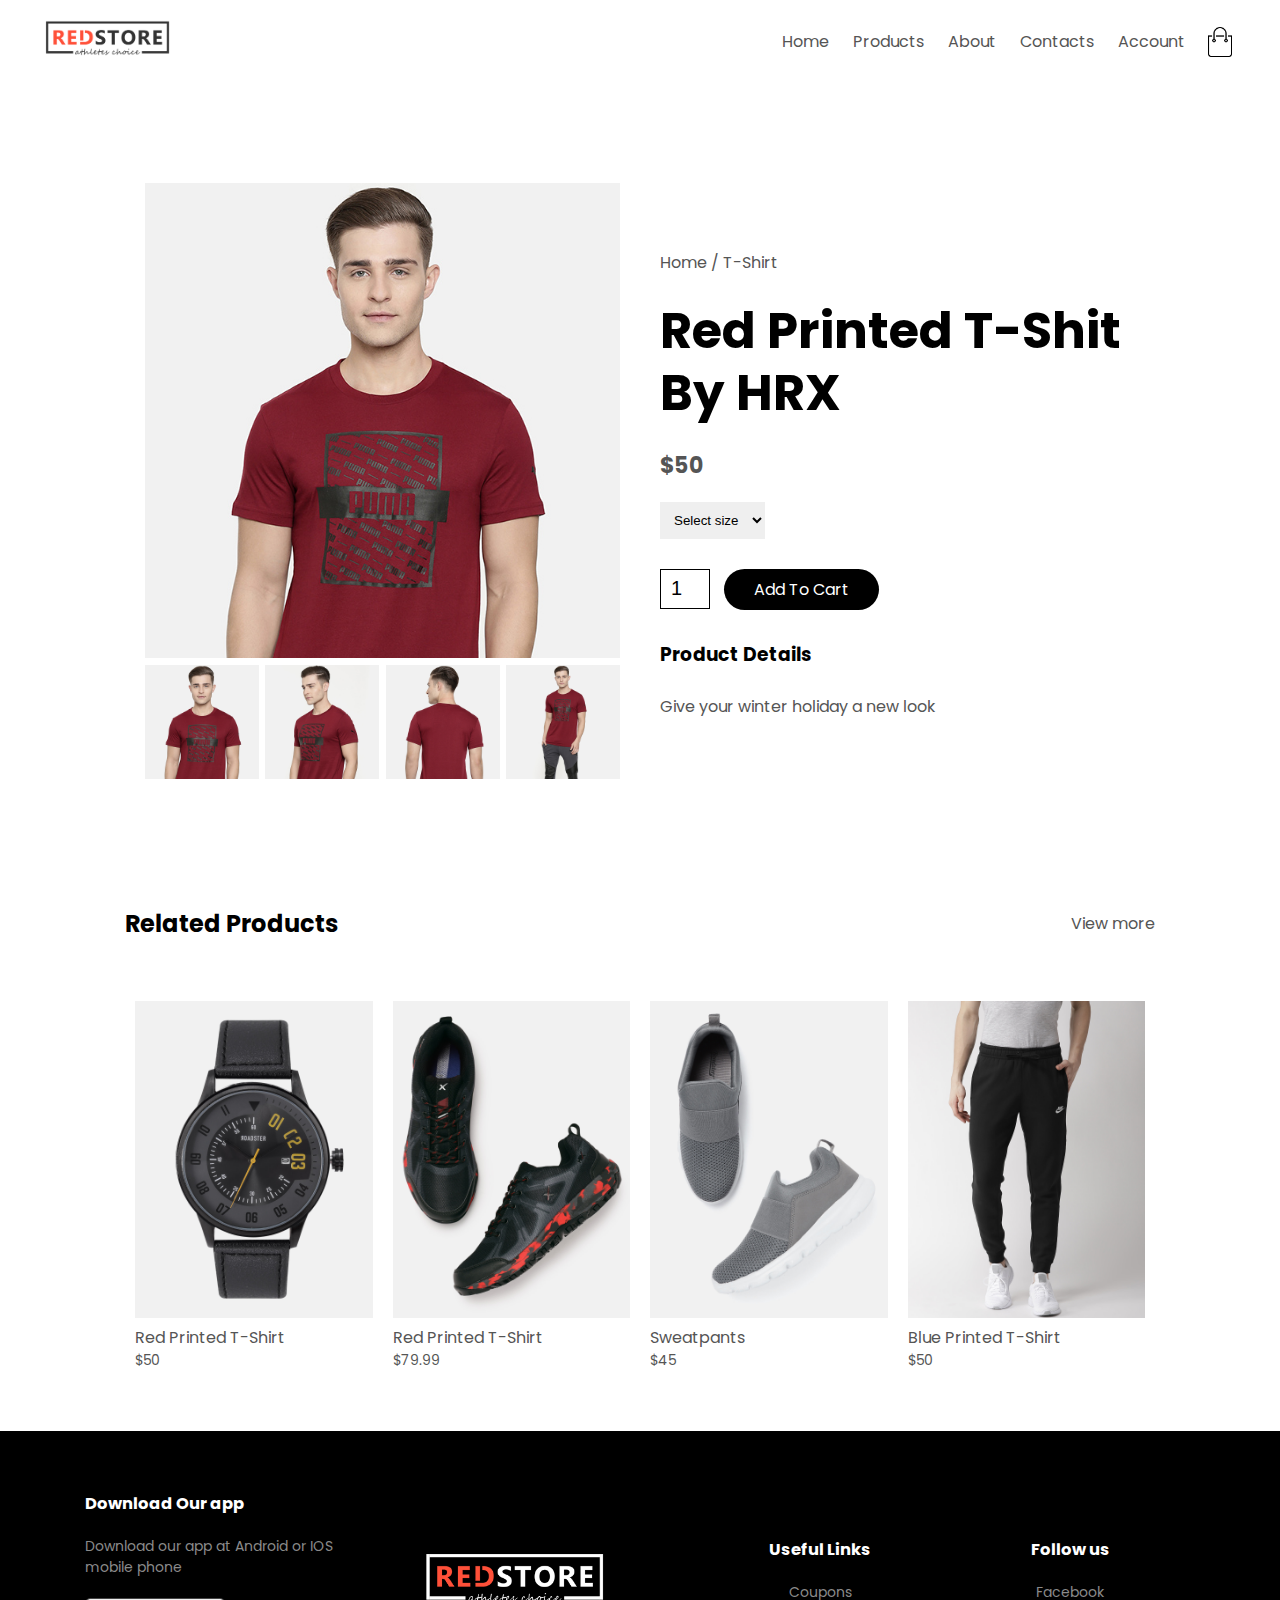
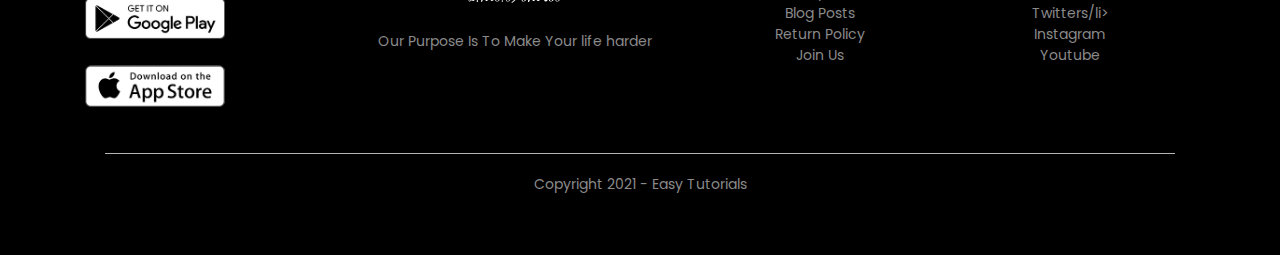
<file: single product page.html>
<!DOCTYPE html>
<html lang="en">
  <head>
    <meta charset="UTF-8" />
    <meta name="viewport" content="width=device-width, initial-scale=1.0" />
    <title>All Products - Ecommerce</title>
    <link rel="stylesheet" href="style.css" />
    <link
      href="https://fonts.googleapis.com/css2?family=Poppins:wght@300;500;600;700&display=swap"
      rel="stylesheet"
    />
    <link
      rel="stylesheet"
      href="https://pro.fontawesome.com/releases/v5.10.0/css/all.css"
      integrity="sha384-AYmEC3Yw5cVb3ZcuHtOA93w35dYTsvhLPVnYs9eStHfGJvOvKxVfELGroGkvsg+p"
      crossorigin="anonymous"
    />
  </head>

  <body>
    <div class="container">
      <div class="navbar">
        <div class="logo">
          <img src="images/logo.png" width="125px" alt="" />
        </div>
        <nav>
          <ul id="MenuItems">
            <li><a href="index.html">Home</a></li>
            <li><a href="products.html">Products</a></li>
            <li><a href="">About</a></li>
            <li><a href="">Contacts</a></li>
            <li><a href="account.html">Account</a></li>
          </ul>
        </nav>
        <img src="images/cart.png" width="30px" height="30px" alt="" />
        <img
          src="images/menu.png"
          class="menu-icon"
          onclick="menutoggle()"
          alt=""
        />
      </div>
    </div>
    <!-- -----------single product detail------>
    <div class="small-container single-product">
      <div class="row">
        <div class="col-2">
          <img src="images/gallery-1.jpg" width="100%" alt="" id="ProductImg" />
          <div class="small-img-row">
            <div class="small-img-col">
              <img
                src="images/gallery-1.jpg"
                width="100%"
                alt=""
                class="small-img"
              />
            </div>
            <div class="small-img-col">
              <img
                src="images/gallery-2.jpg"
                width="100%"
                alt=""
                class="small-img"
              />
            </div>
            <div class="small-img-col">
              <img
                src="images/gallery-3.jpg"
                width="100%"
                alt=""
                class="small-img"
              />
            </div>
            <div class="small-img-col">
              <img
                src="images/gallery-4.jpg"
                width="100%"
                alt=""
                class="small-img"
              />
            </div>
          </div>
        </div>

        <div class="col-2">
          <p>Home / T-Shirt</p>
          <h1>Red Printed T-Shit By HRX</h1>
          <h4>$50</h4>
          <label>
            <select>
              <option>Select size</option>
              <option>XXL</option>
              <option>XL</option>
              <option>L</option>
              <option>M</option>
              <option>S</option>
            </select>
            <input type="number" value="1" />
            <a href="" class="btn">Add To Cart</a>
            <h3>Product Details <i class="fas fa-indent"></i></h3>
            <br />
            <p>Give your winter holiday a new look</p>
          </label>
        </div>
      </div>
    </div>

    <!--title-->
    <div class="small-container">
      <div class="row row-2">
        <h2>Related Products</h2>
        <p>View more</p>
      </div>
    </div>

    <!--products-->
    <div class="small-container">
      <div class="row">
        <div class="col-4">
          <img src="images/product-9.jpg" alt="" />
          <h4>Red Printed T-Shirt</h4>
          <p>$50</p>
        </div>
        <div class="col-4">
          <img src="images/product-10.jpg" alt="" />
          <h4>Red Printed T-Shirt</h4>
          <p>$79.99</p>
        </div>
        <div class="col-4">
          <img src="images/product-11.jpg" alt="" />
          <h4>Sweatpants</h4>
          <p>$45</p>
        </div>
        <div class="col-4">
          <img src="images/product-12.jpg" alt="" />
          <h4>Blue Printed T-Shirt</h4>
          <p>$50</p>
        </div>
      </div>
    </div>
    <!------- footer -------->
    <div class="footer">
      <div class="container">
        <div class="row">
          <div class="footer-col-1">
            <h3>Download Our app</h3>
            <p>Download our app at Android or IOS mobile phone</p>
            <div class="app-logo">
              <img src="images/play-store.png" alt="" />
            </div>
            <div class="app-logo">
              <img src="images/app-store.png" alt="" />
            </div>
          </div>
          <div class="footer-col-2">
            <img src="images/logo-white.png" alt="" />
            <p>Our Purpose Is To Make Your life harder</p>
          </div>
          <div class="footer-col-3">
            <h3>Useful Links</h3>
            <ul>
              <li>Coupons</li>
              <li>Blog Posts</li>
              <li>Return Policy</li>
              <li>Join Us</li>
            </ul>
          </div>
          <div class="footer-col-4">
            <h3>Follow us</h3>
            <ul>
              <li>Facebook</li>
              <li>Twitters/li></li>
              <li>Instagram</li>
              <li>Youtube</li>
            </ul>
          </div>
        </div>
        <hr />
        <p class="copyright">Copyright 2021 - Easy Tutorials</p>
      </div>
    </div>
    <!---------js for toggle menu--------->
    <script>
      let MenuItems = document.getElementById("MenuItems");

      MenuItems.style.maxHeight = "0px";

      function menutoggle() {
        if (MenuItems.style.maxHeight === "0px") {
          MenuItems.style.maxHeight = "200px";
        } else {
          MenuItems.style.maxHeight = "0px";
        }
      }
    </script>

    <!---------js for Product detail--------->
    <script>
      let ProductImg = document.getElementById("ProductImg");
      let SmallImg = document.getElementsByClassName("small-img");

      SmallImg[0].onclick = function () {
        ProductImg.src = SmallImg[0].src;
      };
      SmallImg[1].onclick = function () {
        ProductImg.src = SmallImg[1].src;
      };
      SmallImg[2].onclick = function () {
        ProductImg.src = SmallImg[2].src;
      };
      SmallImg[3].onclick = function () {
        ProductImg.src = SmallImg[3].src;
      };
    </script>
  </body>
</html>
</file>
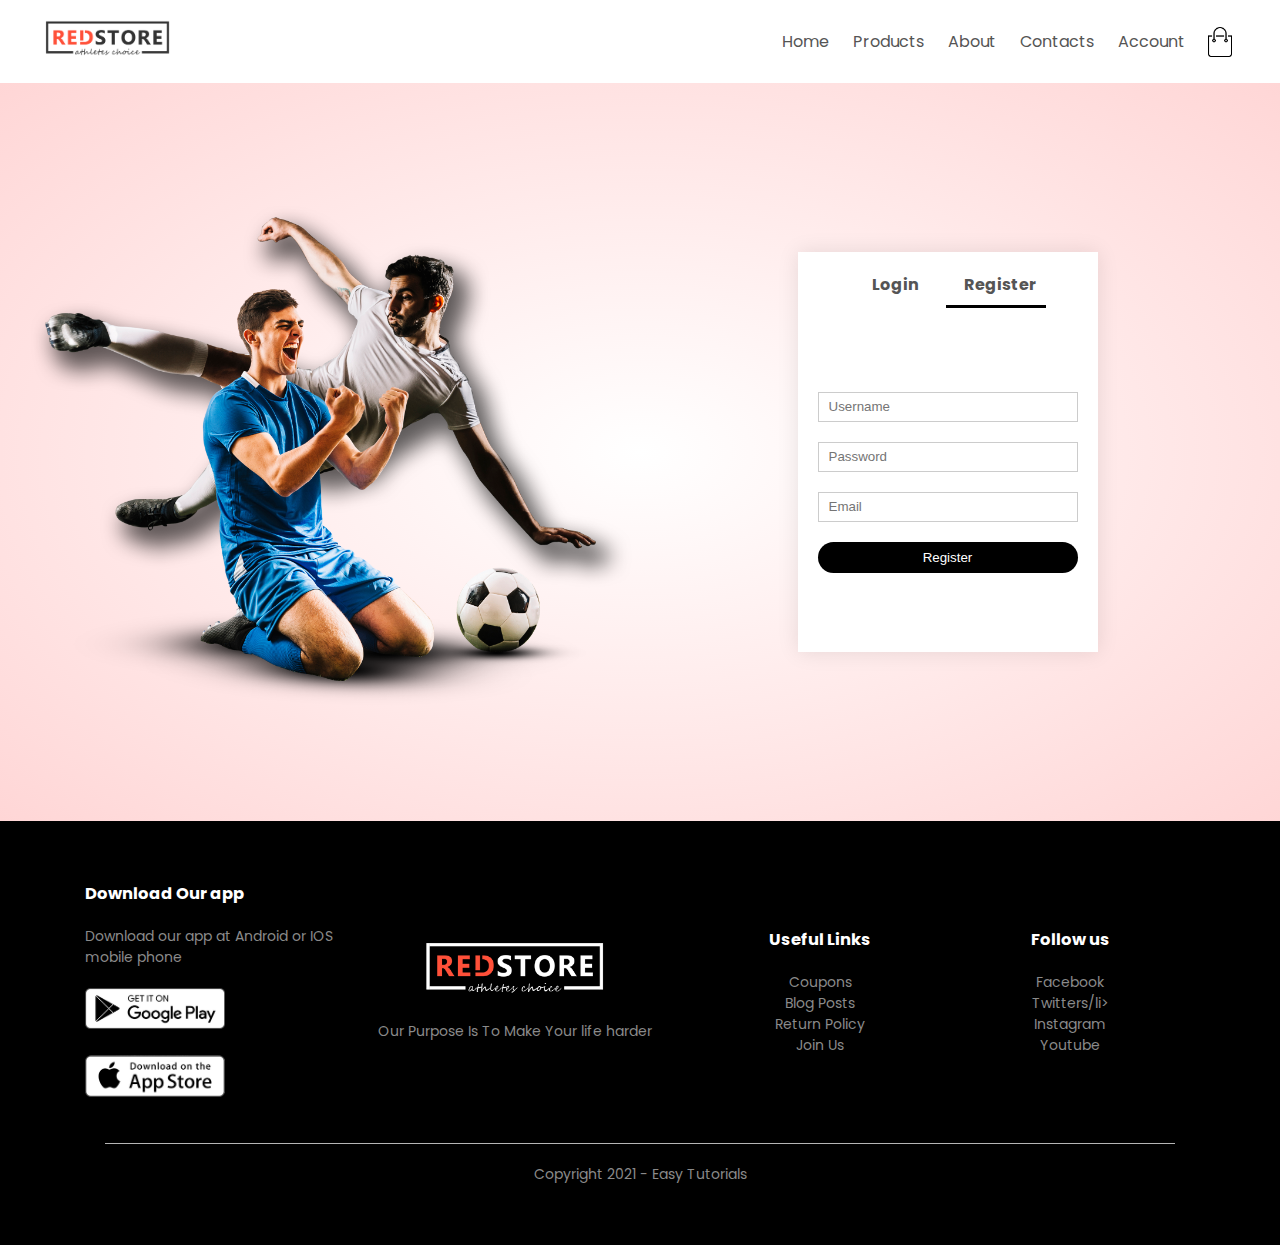
<file: My very first website !/account.html>
<!DOCTYPE html>
<html lang="en">
<head>
    <meta charset="UTF-8">
    <meta name="viewport" content="width=device-width, initial-scale=1.0">
    <title>All Products - Ecommerce</title>
    <link rel="stylesheet" href="style.css">
    <link href="https://fonts.googleapis.com/css2?family=Poppins:wght@300;500;600;700&display=swap" rel="stylesheet">
    <link rel="stylesheet" href="https://pro.fontawesome.com/releases/v5.10.0/css/all.css"
          integrity="sha384-AYmEC3Yw5cVb3ZcuHtOA93w35dYTsvhLPVnYs9eStHfGJvOvKxVfELGroGkvsg+p" crossorigin="anonymous"/>
</head>

<body>
        <div class="container">
            <div class="navbar">
                <div class="logo">
                    <img src="images/logo.png" width="125px" alt="">
                </div>
                <nav>
                    <ul id="MenuItems">
                        <li><a href="index.html">Home</a> </li>
                        <li><a href="products.html">Products</a> </li>
                        <li><a href="">About</a> </li>
                        <li><a href="">Contacts</a> </li>
                        <li><a href="account.html">Account</a> </li>
                    </ul>
                </nav>
                <img src="images/cart.png" width="30px" height="30px" alt="">
                <img src="images/menu.png" class="menu-icon" onclick="menutoggle()"
                     alt="">
            </div>
        </div>
<!--account-->
        <div class="account-page">
            <div class="container">
                <div class="row">
                    <div class="col-2">
                        <img src="images/image1.png" width="100%" alt="" >
                    </div>
                    <div class="col-2">
                        <div class="form-container">
                            <div class="form-btn">
                                <span onclick="login()">Login</span>
                                <span onclick="register()">Register</span>
                                <hr id="Indicator">
                            </div>
                            <form id="LoginForm">
                                <label>
                                    <input type="text" placeholder="Username">
                                </label>
                                <label>
                                    <input type="password" placeholder="Password">
                                </label>
                                <button type="submit" class="btn">Login</button>
                                <a href="">Forgotten password</a>
                            </form>
                            <form id="RegForm">
                                <label>
                                    <input type="text" placeholder="Username">
                                </label>
                                <label>
                                    <input type="password" placeholder="Password">
                                </label>
                                <label>
                                    <input type="email" placeholder="Email">
                                </label>
                                <button type="submit" class="btn">Register</button>
                            </form>

                        </div>
                    </div>
                </div>
            </div>
        </div>

<!------- footer -------->
    <div class="footer">
        <div class="container">
            <div class="row">
                <div class="footer-col-1">
                    <h3>Download Our app</h3>
                    <p>Download our app at Android or IOS mobile phone</p>
                    <div class="app-logo">
                        <img src="images/play-store.png" alt="">
                    </div>
                    <div class="app-logo">
                        <img src="images/app-store.png" alt="">
                    </div>
                </div>
                <div class="footer-col-2">
                    <img src="images/logo-white.png" alt="">
                    <p>Our Purpose Is To Make Your life harder</p>
                </div>
                <div class="footer-col-3">
                    <h3>Useful Links</h3>
                    <ul>
                        <li>Coupons</li>
                        <li>Blog Posts</li>
                        <li>Return Policy</li>
                        <li>Join Us</li>
                    </ul>
                </div>
                <div class="footer-col-4">
                    <h3>Follow us</h3>
                    <ul>
                        <li>Facebook</li>
                        <li>Twitters/li>
                        <li>Instagram</li>
                        <li>Youtube</li>
                    </ul>
                </div>
            </div>
            <hr>
            <p class="copyright">Copyright 2021 - Easy Tutorials</p>
        </div>
    </div>
<!---------js for toggle menu--------->
    <script>
        let MenuItems = document.getElementById('MenuItems');

        MenuItems.style.maxHeight = "0px";
        function menutoggle(){
            if(MenuItems.style.maxHeight === "0px")
                {
                    MenuItems.style.maxHeight = "200px"
                }
            else
                {
                    MenuItems.style.maxHeight = "0px"
                }
        }
    </script>
<!---------js for toggle form--------->
    <script>

        var LoginForm = document.getElementById("LoginForm");
        var RegForm = document.getElementById("RegForm");
        var Indicator= document.getElementById("Indicator")

        function register(){

            RegForm.style.transform="translateX(0px)";
            LoginForm.style.transform="translateX(0px)";
            Indicator.style.transform="translateX(100px)";
        }
        function login(){

            RegForm.style.transform="translateX(300px)";
            LoginForm.style.transform="translateX(300px)";
            Indicator.style.transform="translateX(0px)";
        }

    </script>
</body>
</html>
</file>
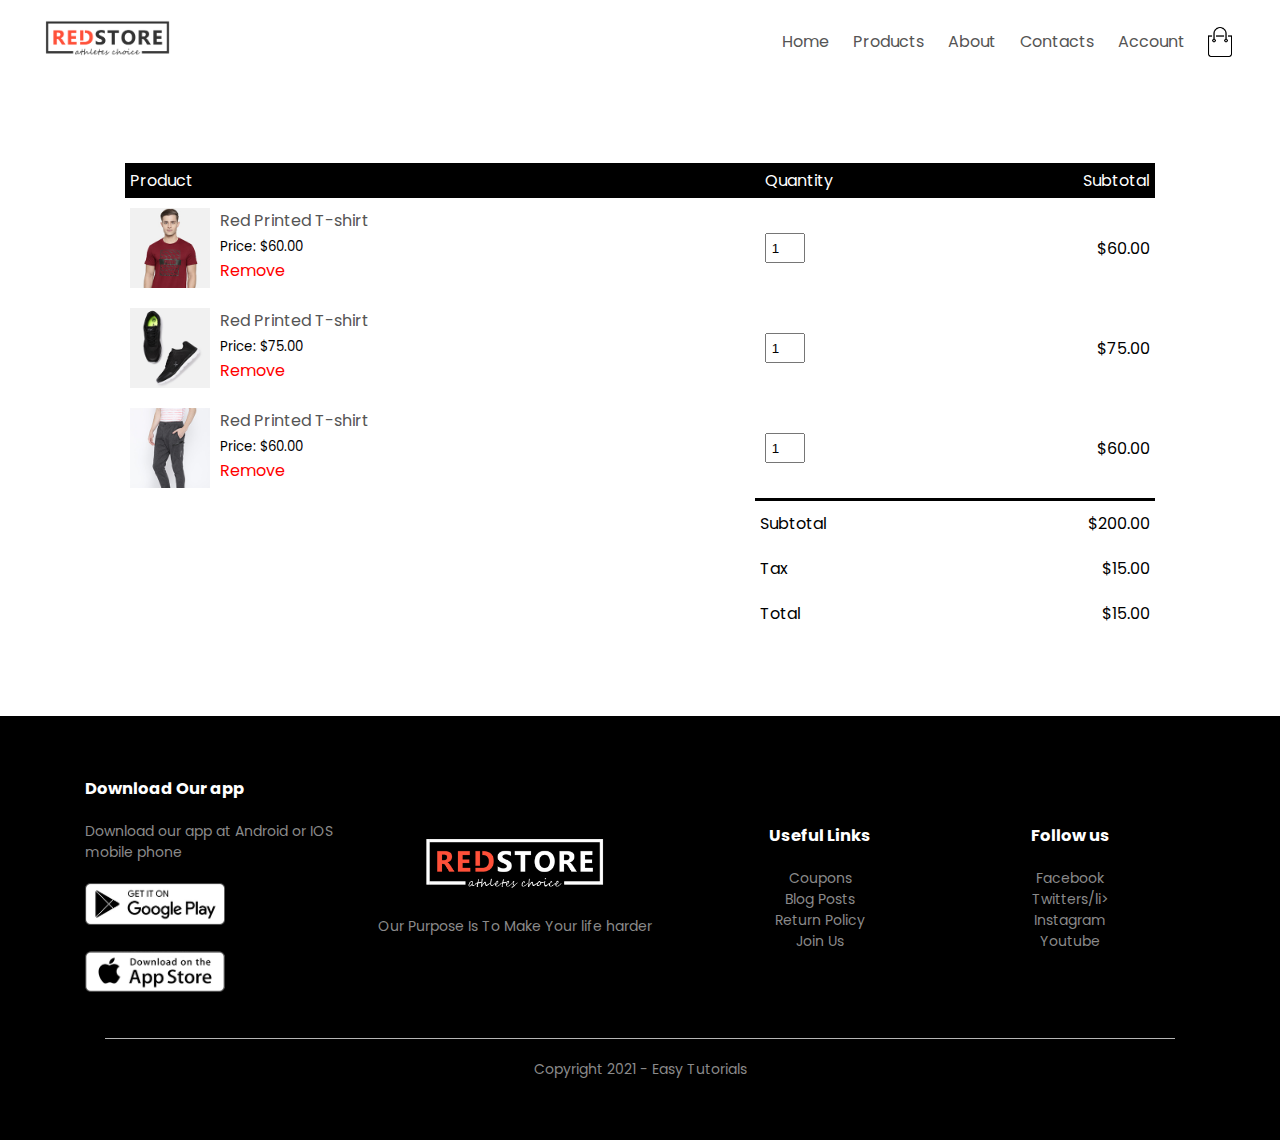
<file: My very first website !/cart.html>
<!DOCTYPE html>
<html lang="en">
<head>
    <meta charset="UTF-8">
    <meta name="viewport" content="width=device-width, initial-scale=1.0">
    <title>All Products - Ecommerce</title>
    <link rel="stylesheet" href="style.css">
    <link href="https://fonts.googleapis.com/css2?family=Poppins:wght@300;500;600;700&display=swap" rel="stylesheet">
    <link rel="stylesheet" href="https://pro.fontawesome.com/releases/v5.10.0/css/all.css"
          integrity="sha384-AYmEC3Yw5cVb3ZcuHtOA93w35dYTsvhLPVnYs9eStHfGJvOvKxVfELGroGkvsg+p" crossorigin="anonymous"/>
</head>

<body>
<div class="container">
    <div class="navbar">
        <div class="logo">
            <img src="images/logo.png" width="125px" alt="">
        </div>
        <nav>
            <ul id="MenuItems">
                <li><a href="index.html">Home</a></li>
                <li><a href="products.html">Products</a></li>
                <li><a href="">About</a></li>
                <li><a href="">Contacts</a></li>
                <li><a href="account.html">Account</a></li>
            </ul>
        </nav>
        <img src="images/cart.png" width="30px" height="30px" alt="">
        <img src="images/menu.png" class="menu-icon" onclick="menutoggle()"
             alt="">
    </div>
</div>
<!--cart item detail-->
<div class="small-container cart-page">
    <table>
        <tr>
            <th>Product</th>
            <th>Quantity</th>
            <th>Subtotal</th>
        </tr>
        <tr>
            <td>
                <div class="cart-info">
                    <img src="images/buy-1.jpg" alt="">
                    <div>
                        <p>Red Printed T-shirt</p>
                        <small>Price: $60.00</small>
                        <br>
                        <a href="">Remove</a>
                    </div>
                </div>
            </td>
            <td><label>
                <input type="number" value="1">
            </label></td>
            <td>$60.00</td>
        </tr>
        <tr>
            <td>
                <div class="cart-info">
                    <img src="images/buy-2.jpg" alt="">
                    <div>
                        <p>Red Printed T-shirt</p>
                        <small>Price: $75.00</small>
                        <br>
                        <a href="">Remove</a>
                    </div>
                </div>
            </td>
            <td><label>
                <input type="number" value="1">
            </label></td>
            <td>$75.00</td>
        </tr>
        <tr>
            <td>
                <div class="cart-info">
                    <img src="images/buy-3.jpg" alt="">
                    <div>
                        <p>Red Printed T-shirt</p>
                        <small>Price: $60.00</small>
                        <br>
                        <a href="">Remove</a>
                    </div>
                </div>
            </td>
            <td><label>
                <input type="number" value="1">
            </label></td>
            <td>$60.00</td>
        </tr>
    </table>
    <div class="total-price">
        <table>
            <tr>
                <td>Subtotal</td>
                <td>$200.00</td>
            </tr>
            <tr>
                <td>Tax</td>
                <td>$15.00</td>
            </tr>
            <tr>
                <td>Total</td>
                <td>$15.00</td>
            </tr>
        </table>
    </div>
</div>


<!------- footer -------->
<div class="footer">
    <div class="container">
        <div class="row">
            <div class="footer-col-1">
                <h3>Download Our app</h3>
                <p>Download our app at Android or IOS mobile phone</p>
                <div class="app-logo">
                    <img src="images/play-store.png" alt="">
                </div>
                <div class="app-logo">
                    <img src="images/app-store.png" alt="">
                </div>
            </div>
            <div class="footer-col-2">
                <img src="images/logo-white.png" alt="">
                <p>Our Purpose Is To Make Your life harder</p>
            </div>
            <div class="footer-col-3">
                <h3>Useful Links</h3>
                <ul>
                    <li>Coupons</li>
                    <li>Blog Posts</li>
                    <li>Return Policy</li>
                    <li>Join Us</li>
                </ul>
            </div>
            <div class="footer-col-4">
                <h3>Follow us</h3>
                <ul>
                    <li>Facebook</li>
                    <li>Twitters/li>
                    <li>Instagram</li>
                    <li>Youtube</li>
                </ul>
            </div>
        </div>
        <hr>
        <p class="copyright">Copyright 2021 - Easy Tutorials</p>
    </div>
</div>
<!---------js for toggle menu--------->
<script>
    let MenuItems = document.getElementById('MenuItems');

    MenuItems.style.maxHeight = "0px";

    function menutoggle() {
        if (MenuItems.style.maxHeight === "0px") {
            MenuItems.style.maxHeight = "200px"
        } else {
            MenuItems.style.maxHeight = "0px"
        }
    }
</script>
</body>
</html>
</file>
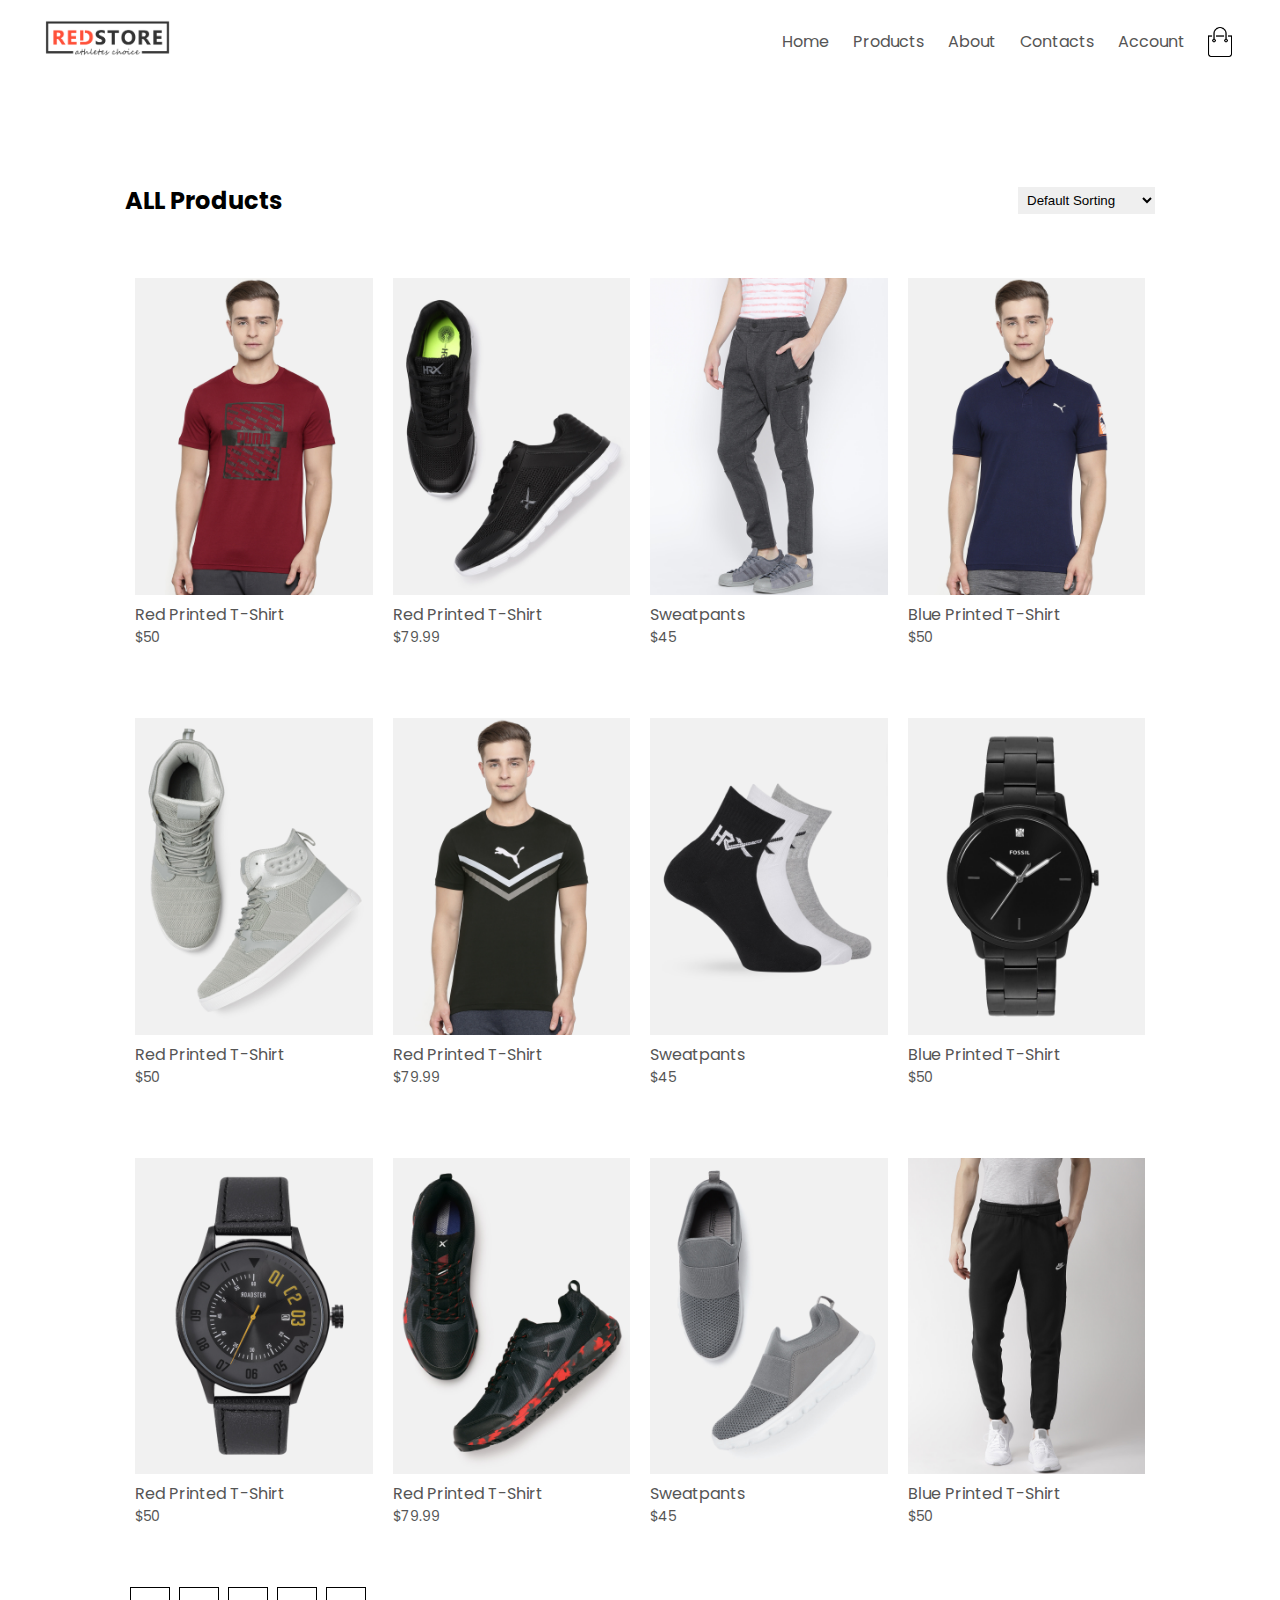
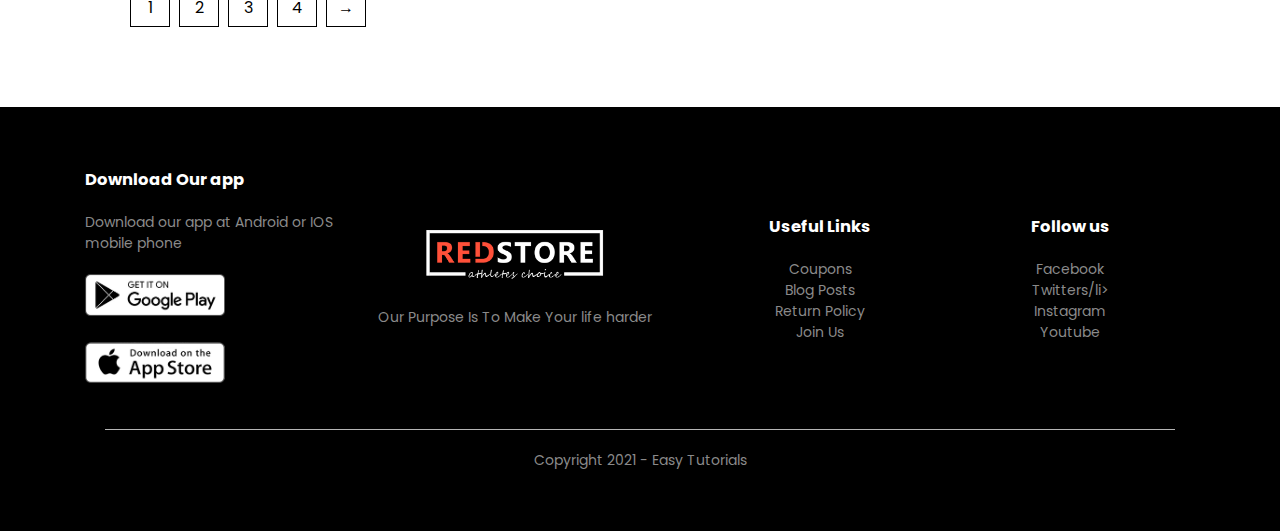
<file: My very first website !/products.html>
<!DOCTYPE html>
<html lang="en">
<head>
    <meta charset="UTF-8">
    <meta name="viewport" content="width=device-width, initial-scale=1.0">
    <title>All Products - Ecommerce</title>
    <link rel="stylesheet" href="style.css">
    <link href="https://fonts.googleapis.com/css2?family=Poppins:wght@300;500;600;700&display=swap" rel="stylesheet">
    <link rel="stylesheet" href="https://pro.fontawesome.com/releases/v5.10.0/css/all.css"
          integrity="sha384-AYmEC3Yw5cVb3ZcuHtOA93w35dYTsvhLPVnYs9eStHfGJvOvKxVfELGroGkvsg+p" crossorigin="anonymous"/>
</head>

<body>
<div class="container">
    <div class="navbar">
        <div class="logo">
            <img src="images/logo.png" width="125px" alt="">
        </div>
        <nav>
            <ul id="MenuItems">
                <li><a href="index.html">Home</a></li>
                <li><a href="products.html">Products</a></li>
                <li><a href="">About</a></li>
                <li><a href="">Contacts</a></li>
                <li><a href="account.html">Account</a></li>
            </ul>
        </nav>
        <img src="images/cart.png" width="30px" height="30px" alt="">
        <img src="images/menu.png" class="menu-icon" onclick="menutoggle()"
             alt="">
    </div>
</div>
<div class="small-container">
    <div class="row row-2">
        <h2>ALL Products</h2>
        <label>
            <select>
                <option>Default Sorting</option>
                <option>Sort By Price</option>
                <option>Sort By Popularity</option>
                <option>Sort by Rating</option>
                <option>Sort by Sale</option>
            </select>
        </label>
    </div>
    <div class="row">
        <div class="col-4">
            <img src="images/product-1.jpg" alt="">
            <h4>Red Printed T-Shirt</h4>
            <p>$50</p>
        </div>
        <div class="col-4">
            <img src="images/product-2.jpg" alt="">
            <h4>Red Printed T-Shirt</h4>
            <p>$79.99</p>
        </div>
        <div class="col-4">
            <img src="images/product-3.jpg" alt="">
            <h4>Sweatpants</h4>
            <p>$45</p>
        </div>
        <div class="col-4">
            <img src="images/product-4.jpg" alt="">
            <h4>Blue Printed T-Shirt</h4>
            <p>$50</p>
        </div>
    </div>
    <div class="row">
        <div class="col-4">
            <img src="images/product-5.jpg" alt="">
            <h4>Red Printed T-Shirt</h4>
            <p>$50</p>
        </div>
        <div class="col-4">
            <img src="images/product-6.jpg" alt="">
            <h4>Red Printed T-Shirt</h4>
            <p>$79.99</p>
        </div>
        <div class="col-4">
            <img src="images/product-7.jpg" alt="">
            <h4>Sweatpants</h4>
            <p>$45</p>
        </div>
        <div class="col-4">
            <img src="images/product-8.jpg" alt="">
            <h4>Blue Printed T-Shirt</h4>
            <p>$50</p>
        </div>
    </div>
    <div class="row">
        <div class="col-4">
            <img src="images/product-9.jpg" alt="">
            <h4>Red Printed T-Shirt</h4>
            <p>$50</p>
        </div>
        <div class="col-4">
            <img src="images/product-10.jpg" alt="">
            <h4>Red Printed T-Shirt</h4>
            <p>$79.99</p>
        </div>
        <div class="col-4">
            <img src="images/product-11.jpg" alt="">
            <h4>Sweatpants</h4>
            <p>$45</p>
        </div>
        <div class="col-4">
            <img src="images/product-12.jpg" alt="">
            <h4>Blue Printed T-Shirt</h4>
            <p>$50</p>
        </div>
    </div>
    <div class="page-btn">
        <span>1</span>
        <span>2</span>
        <span>3</span>
        <span>4</span>
        <span>&#8594</span>
    </div>
</div>

<!------- footer -------->
<div class="footer">
    <div class="container">
        <div class="row">
            <div class="footer-col-1">
                <h3>Download Our app</h3>
                <p>Download our app at Android or IOS mobile phone</p>
                <div class="app-logo">
                    <img src="images/play-store.png" alt="">
                </div>
                <div class="app-logo">
                    <img src="images/app-store.png" alt="">
                </div>
            </div>
            <div class="footer-col-2">
                <img src="images/logo-white.png" alt="">
                <p>Our Purpose Is To Make Your life harder</p>
            </div>
            <div class="footer-col-3">
                <h3>Useful Links</h3>
                <ul>
                    <li>Coupons</li>
                    <li>Blog Posts</li>
                    <li>Return Policy</li>
                    <li>Join Us</li>
                </ul>
            </div>
            <div class="footer-col-4">
                <h3>Follow us</h3>
                <ul>
                    <li>Facebook</li>
                    <li>Twitters/li>
                    <li>Instagram</li>
                    <li>Youtube</li>
                </ul>
            </div>
        </div>
        <hr>
        <p class="copyright">Copyright 2021 - Easy Tutorials</p>
    </div>
</div>
<!---------js for toggle menu--------->
<script>
    let MenuItems = document.getElementById('MenuItems');

    MenuItems.style.maxHeight = "0px";

    function menutoggle() {
        if (MenuItems.style.maxHeight === "0px") {
            MenuItems.style.maxHeight = "200px"
        } else {
            MenuItems.style.maxHeight = "0px"
        }
    }
</script>
</body>
</html>
</file>
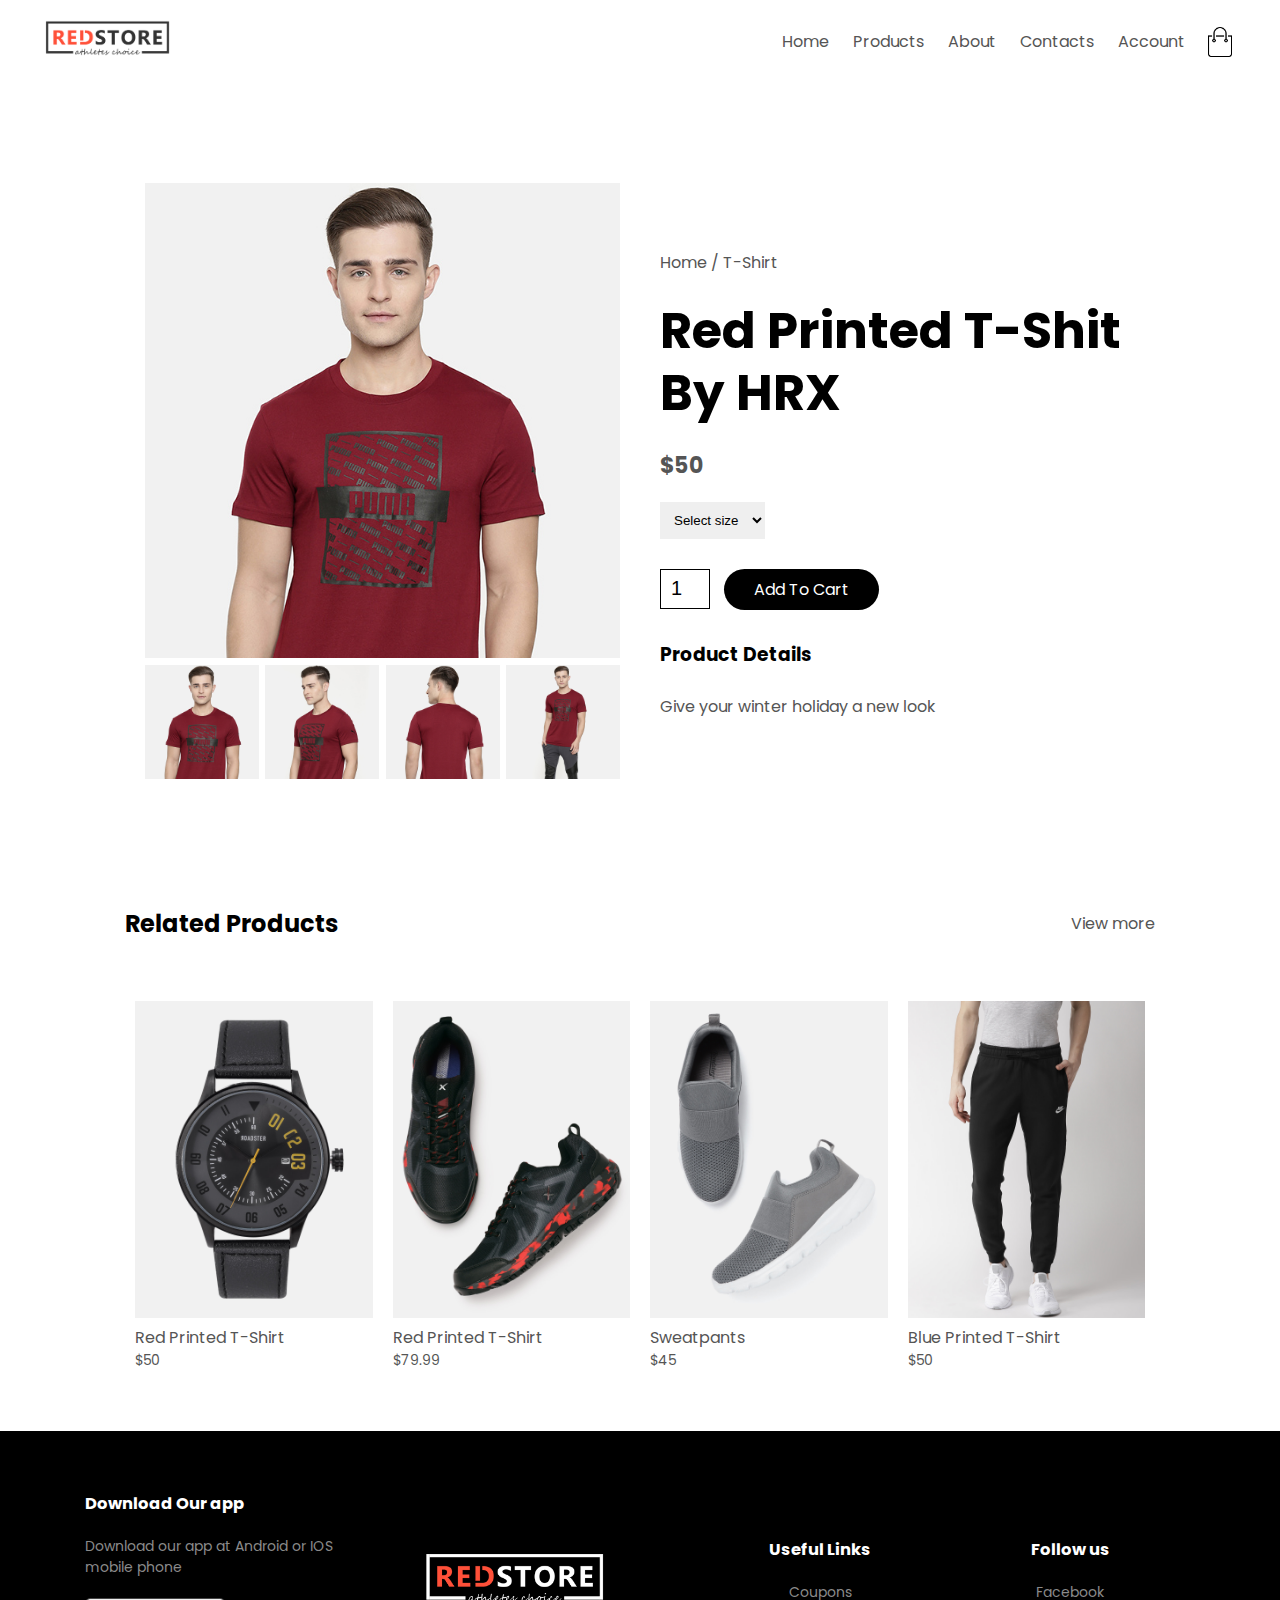
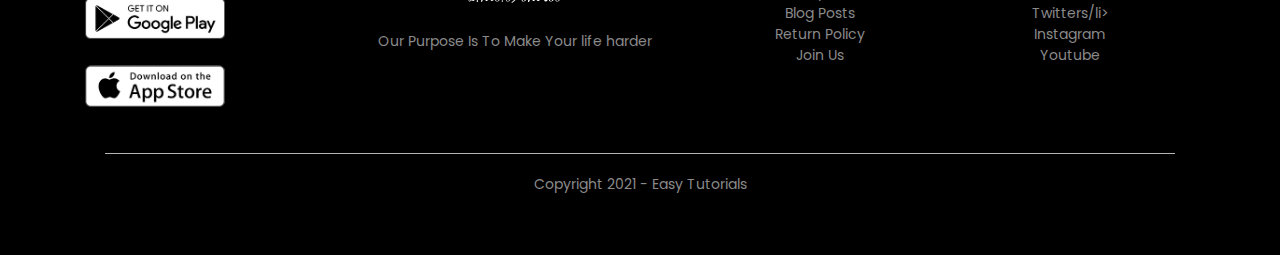
<file: My very first website !/single product page.html>
<!DOCTYPE html>
<html lang="en">
<head>
    <meta charset="UTF-8">
    <meta name="viewport" content="width=device-width, initial-scale=1.0">
    <title>All Products - Ecommerce</title>
    <link rel="stylesheet" href="style.css">
    <link href="https://fonts.googleapis.com/css2?family=Poppins:wght@300;500;600;700&display=swap" rel="stylesheet">
    <link rel="stylesheet" href="https://pro.fontawesome.com/releases/v5.10.0/css/all.css"
          integrity="sha384-AYmEC3Yw5cVb3ZcuHtOA93w35dYTsvhLPVnYs9eStHfGJvOvKxVfELGroGkvsg+p" crossorigin="anonymous"/>
</head>

<body>
<div class="container">
    <div class="navbar">
        <div class="logo">
            <img src="images/logo.png" width="125px" alt="">
        </div>
        <nav>
            <ul id="MenuItems">
                <li><a href="index.html">Home</a></li>
                <li><a href="products.html">Products</a></li>
                <li><a href="">About</a></li>
                <li><a href="">Contacts</a></li>
                <li><a href="account.html">Account</a></li>
            </ul>
        </nav>
        <img src="images/cart.png" width="30px" height="30px" alt="">
        <img src="images/menu.png" class="menu-icon" onclick="menutoggle()"
             alt="">
    </div>
</div>
<!-- -----------single product detail------>
<div class="small-container single-product">
    <div class="row">
        <div class="col-2">
            <img src="images/gallery-1.jpg" width="100%" alt="" id="ProductImg">
            <div class="small-img-row">
                <div class="small-img-col">
                    <img src="images/gallery-1.jpg" width="100%" alt="" class="small-img">
                </div>
                <div class="small-img-col">
                    <img src="images/gallery-2.jpg" width="100%" alt="" class="small-img">
                </div>
                <div class="small-img-col">
                    <img src="images/gallery-3.jpg" width="100%" alt="" class="small-img">
                </div>
                <div class="small-img-col">
                    <img src="images/gallery-4.jpg" width="100%" alt="" class="small-img">
                </div>
            </div>
        </div>

        <div class="col-2">
            <p>Home / T-Shirt</p>
            <h1>Red Printed T-Shit By HRX</h1>
            <h4>$50</h4>
            <label>
                <select>
                    <option>Select size</option>
                    <option>XXL</option>
                    <option>XL</option>
                    <option>L</option>
                    <option>M</option>
                    <option>S</option>
                </select>
                <input type="number" value="1">
                <a href="" class="btn">Add To Cart</a>
                <h3>Product Details <i class="fas fa-indent"></i></h3>
                <br>
                <p>Give your winter holiday a new look</p>
            </label>
        </div>
    </div>
</div>

<!--title-->
<div class="small-container">
    <div class="row row-2">
        <h2>Related Products</h2>
        <p>View more</p>
    </div>
</div>


<!--products-->
<div class="small-container">
    <div class="row">
        <div class="col-4">
            <img src="images/product-9.jpg" alt="">
            <h4>Red Printed T-Shirt</h4>
            <p>$50</p>
        </div>
        <div class="col-4">
            <img src="images/product-10.jpg" alt="">
            <h4>Red Printed T-Shirt</h4>
            <p>$79.99</p>
        </div>
        <div class="col-4">
            <img src="images/product-11.jpg" alt="">
            <h4>Sweatpants</h4>
            <p>$45</p>
        </div>
        <div class="col-4">
            <img src="images/product-12.jpg" alt="">
            <h4>Blue Printed T-Shirt</h4>
            <p>$50</p>
        </div>
    </div>
</div>
<!------- footer -------->
<div class="footer">
    <div class="container">
        <div class="row">
            <div class="footer-col-1">
                <h3>Download Our app</h3>
                <p>Download our app at Android or IOS mobile phone</p>
                <div class="app-logo">
                    <img src="images/play-store.png" alt="">
                </div>
                <div class="app-logo">
                    <img src="images/app-store.png" alt="">
                </div>
            </div>
            <div class="footer-col-2">
                <img src="images/logo-white.png" alt="">
                <p>Our Purpose Is To Make Your life harder</p>
            </div>
            <div class="footer-col-3">
                <h3>Useful Links</h3>
                <ul>
                    <li>Coupons</li>
                    <li>Blog Posts</li>
                    <li>Return Policy</li>
                    <li>Join Us</li>
                </ul>
            </div>
            <div class="footer-col-4">
                <h3>Follow us</h3>
                <ul>
                    <li>Facebook</li>
                    <li>Twitters/li>
                    <li>Instagram</li>
                    <li>Youtube</li>
                </ul>
            </div>
        </div>
        <hr>
        <p class="copyright">Copyright 2021 - Easy Tutorials</p>
    </div>
</div>
<!---------js for toggle menu--------->
<script>
    let MenuItems = document.getElementById('MenuItems');

    MenuItems.style.maxHeight = "0px";

    function menutoggle() {
        if (MenuItems.style.maxHeight === "0px") {
            MenuItems.style.maxHeight = "200px"
        } else {
            MenuItems.style.maxHeight = "0px"
        }
    }
</script>

<!---------js for Product detail--------->
<script>
    let ProductImg = document.getElementById('ProductImg');
    let SmallImg = document.getElementsByClassName('small-img');

    SmallImg[0].onclick = function () {
        ProductImg.src = SmallImg[0].src;
    }
    SmallImg[1].onclick = function () {
        ProductImg.src = SmallImg[1].src;
    }
    SmallImg[2].onclick = function () {
        ProductImg.src = SmallImg[2].src;
    }
    SmallImg[3].onclick = function () {
        ProductImg.src = SmallImg[3].src;
    }


</script>


</body>
</html>
</file>
<file: style.css>
* {
  margin: 0;
  padding: 0;
  box-sizing: border-box;
}

body {
  font-family: "Poppins", sans-serif;
}

.navbar {
  display: flex;
  align-items: center;
  padding: 20px;
}

nav {
  flex: 1;
  text-align: right;
}

nav ul {
  display: inline-block;
  list-style-type: none;
}

nav ul li {
  display: inline;
  margin-right: 20px;
}

a {
  text-decoration: none;
  color: #555;
}

p {
  color: #555;
}

.container {
  max-width: 1300px;
  margin: auto;
  padding-left: 25px;
  padding-right: 25px;
}

.row {
  display: flex;
  align-items: center;
  flex-wrap: wrap;
  justify-content: space-around;
}

.col-2 {
  flex-basis: 50%;
  min-width: 300px;
}

.col-2 img {
  max-width: 100%;
  padding: 50px 0;
}

.col-2 h1 {
  font-size: 50px;
  line-height: 62px;
  margin: 25px 0;
}

.btn {
  display: inline-block;
  background: black;
  color: #fff;
  padding: 8px 30px;
  margin: 30px 0;
  border-radius: 30px;
  transition: background 0.5s;
}

.btn:hover {
  background: #563434;
}

.header {
  background: radial-gradient(#fff, #ffd6d6);
}

.header .row {
  margin-top: 70px;
}

.categories {
  margin: 70px 0;
}

.col-3 {
  flex-basis: 30%;
  min-width: 250px;
  margin-bottom: 30px;
}

.col-3 img {
  width: 100%;
}

.small-container {
  max-width: 1080px;
  margin: auto;
  padding-left: 25px;
  padding-right: 25px;
}

.col-4 {
  flex-basis: 25%;
  padding: 10px;
  min-width: 100px;
  margin-bottom: 50px;
  transition: transform 0.5s;
}

.col-4 img {
  width: 100%;
}

.title {
  text-align: center;
  margin: 0 auto 80px;
  position: relative;
  line-height: 60px;
  color: rgba(0, 0, 0, 0.89);
}

.title::after {
  content: "";
  background: #ff523b;
  width: 80px;
  height: 5px;
  border-radius: 5px;
  position: absolute;
  bottom: 0;
  left: 50%;
  transform: translateX(-50%);
}

h4 {
  color: #555;
  font-weight: normal;
}

.col-4 p {
  font-size: 14px;
}

.col-4:hover {
  transform: translateY(-5px);
}

/*--------offer-----------*/
.offer {
  background: radial-gradient(#fff, #ffd6d6);
  margin-top: 80px;
  padding: 30px 0;
}

.col-2 .offer-img {
  padding: 40px;
}

small {
  color: black;
}

/*<!------- testimonial Products -------->*/
.testimonial {
  padding-top: 100px;
}

.testimonial .col-3 {
  text-align: center;
  padding: 40px 20px;
  box-shadow: 0 0 20px 0 rgba(0, 0, 0, 0.1);
  cursor: pointer;
  transition: transform 0.5s;
}

.testimonial .col-3 img {
  width: 50px;
  margin-top: 20px;
  border-radius: 50%;
}

.testimonial .col-3:hover {
  transform: translateY(-10px);
}

.fa-quote-left {
  font-size: 34px;
  color: black;
}

.col-3 p {
  font-size: 15px;
  margin: 12px 0;
  color: black;
}

/*-----------brands------------*/
.brand {
  margin: 100px auto;
}

.col-5 {
  width: 160px;
}

.col-5 img {
  width: 100px;
  cursor: pointer;
  filter: grayscale(100%);
}

.col-5 img:hover {
  filter: grayscale(0);
}

.page-btn {
  margin: 0 auto 80px;
}

.page-btn span {
  display: inline-block;
  border: 1px solid black;
  margin-left: 5px;
  width: 40px;
  height: 40px;
  text-align: center;
  line-height: 40px;
  cursor: pointer;
}

.page-btn span:hover {
  background: black;
  color: white;
}

/*--------------single produc details--------*/
.single-product {
  margin-top: 80px;
}

.single-product .col-2 img {
  padding: 0;
}

.single-product .col-2 {
  padding: 20px;
}

.single-product h4 {
  margin: 20px 0;
  font-size: 22px;
  font-weight: bold;
}

.single-product select {
  display: block;
  padding: 10px;
  margin-top: 20px;
}

.single-product input {
  width: 50px;
  height: 40px;
  padding-left: 10px;
  font-size: 20px;
  margin-right: 10px;
  border: 1px solid black;
}

input:focus {
  outline: none;
}

.single-product .fas {
  color: #ff523b;
  margin-left: 10px;
}

.small-img-row {
  display: flex;
  justify-content: space-between;
}

.small-img-col {
  flex-basis: 24%;
  cursor: pointer;
}

/*-------footer-----*/
.footer {
  background: black;
  color: #8a8a8a;
  font-size: 14px;
  padding: 60px;
}

.footer p {
  color: #8a8a8a;
}

.footer h3 {
  color: white;
  margin-bottom: 20px;
}

.footer-col-1,
.footer-col-2,
.footer-col-3,
.footer-col-4 {
  min-width: 250px;
  margin-bottom: 20px;
}

.footer-col-1 {
  flex-basis: 30px;
}

.footer-col-2 {
  flex: 1;
  text-align: center;
}

.footer-col-2 img {
  width: 180px;
  margin-bottom: 20px;
}

.footer-col-3,
.footer-col-4 {
  flex-basis: 12%;
  text-align: center;
}

ul {
  list-style-type: none;
}

.app-logo {
  margin-top: 20px;
}

.app-logo img {
  width: 140px;
}

.footer hr {
  border: none;
  background: #b5b5b5;
  height: 1px;
  margin: 20px;
}

.copyright {
  text-align: center;
}

.menu-icon {
  width: 28px;
  margin-left: 20px;
  display: none;
}

/*---------media query for menu-----------*/
@media only screen and (max-width: 800px) {
  nav ul {
    position: absolute;
    top: 70px;
    left: 0;
    background: #333;
    width: 100%;
    overflow: hidden;
    transition: max-height 0.5s;
  }

  nav ul li {
    display: block;
    margin-right: 50px;
    margin-top: 10px;
    margin-bottom: 10px;
  }

  nav ul li a {
    color: white;
  }

  .menu-icon {
    display: block;
    cursor: pointer;
  }
}

/*<!--cart item detail-->*/
.cart-page {
  margin: 80px auto;
}

table {
  width: 100%;
  border-collapse: collapse;
}

.cart-info {
  display: flex;
  flex-wrap: wrap;
}

th {
  text-align: left;
  padding: 5px;
  color: white;
  background: black;
  font-weight: normal;
}

td {
  padding: 10px 5px;
}

td input {
  width: 40px;
  height: 30px;
  padding: 5px;
}

td a {
  color: red;
}

td img {
  width: 80px;
  height: 80px;
  margin-right: 10px;
}

.total-price {
  display: flex;
  justify-content: flex-end;
}

.total-price table {
  border-top: 3px solid black;
  width: 100%;
  max-width: 400px;
}

td:last-child {
  text-align: right;
}

th:last-child {
  text-align: right;
}

/*account page*/

.account-page {
  padding: 50px 0;
  background: radial-gradient(#fff, #ffd6d6);
}

.form-container {
  background: white;
  width: 300px;
  height: 400px;
  position: relative;
  text-align: center;
  padding: 20px 0;
  margin: auto;
  box-shadow: 0 0 20px 0 rgba(0, 0, 0, 0.1);
  overflow: hidden;
}

.form-container span {
  font-weight: bold;
  padding: 0 10px;
  color: #555;
  cursor: pointer;
  width: 100px;
  display: inline-block;
}

.form-btn {
  display: inline-block;
}

.form-container form {
  max-width: 300px;
  padding: 0 20px;
  position: absolute;
  top: 130px;
  transition: transform 1s;
}

form input {
  width: 100%;
  height: 30px;
  margin: 10px 0;
  padding: 0 10px;
  border: 1px solid #ccc;
}

form .btn {
  width: 100%;
  border: none;
  cursor: pointer;
  margin: 10px 0;
}

form .btn:focus {
  outline: none;
}

/*---------All product ----------*/
.row-2 {
  justify-content: space-between;
  margin: 100px auto 50px;
}

select {
  border: 1px;
  padding: 5px;
}

select:focus {
  outline: none;
}

#LoginForm {
  left: -300px;
}

#RegForm {
  left: 0;
}

form a {
  font-size: 12px;
}

#Indicator {
  width: 100px;
  border: none;
  background: black;
  height: 3px;
  margin-top: 8px;
  transform: translate(100px);
  transition: transform 1s;
}

/*media query for menu less than 600px screen size*/
@media only screen and (max-width: 600px) {
  .row {
    text-align: center;
  }

  .col-2,
  .col-3,
  .col-4 {
    flex-basis: 100%;
  }

  .single-product .row {
    text-align: left;
  }

  .single-product .col-2 {
    padding: 20px 0;
  }

  .single-product h1 {
    font-size: 26px;
    line-height: 32px;
  }

  .cart-info {
    display: none;
  }
}
</file>
<file: My very first website !/style.css>
* {
    margin: 0;
    padding: 0;
    box-sizing: border-box;
}

body {
    font-family: 'Poppins', sans-serif;
}

.navbar {
    display: flex;
    align-items: center;
    padding: 20px;
}

nav {
    flex: 1;
    text-align: right;
}

nav ul {
    display: inline-block;
    list-style-type: none;

}

nav ul li {
    display: inline;
    margin-right: 20px;
}

a {
    text-decoration: none;
    color: #555;

}

p {
    color: #555;
}

.container {
    max-width: 1300px;
    margin: auto;
    padding-left: 25px;
    padding-right: 25px;
}

.row {
    display: flex;
    align-items: center;
    flex-wrap: wrap;
    justify-content: space-around;

}

.col-2 {
    flex-basis: 50%;
    min-width: 300px;

}

.col-2 img {
    max-width: 100%;
    padding: 50px 0;
}

.col-2 h1 {
    font-size: 50px;
    line-height: 62px;
    margin: 25px 0;
}

.btn {
    display: inline-block;
    background: black;
    color: #fff;
    padding: 8px 30px;
    margin: 30px 0;
    border-radius: 30px;
    transition: background 0.5s;
}

.btn:hover {
    background: #563434;

}

.header {
    background: radial-gradient(#fff, #ffd6d6);
}

.header .row {
    margin-top: 70px;
}

.categories {
    margin: 70px 0;
}

.col-3 {
    flex-basis: 30%;
    min-width: 250px;
    margin-bottom: 30px;
}

.col-3 img {
    width: 100%;
}

.small-container {
    max-width: 1080px;
    margin: auto;
    padding-left: 25px;
    padding-right: 25px;

}

.col-4 {
    flex-basis: 25%;
    padding: 10px;
    min-width: 100px;
    margin-bottom: 50px;
    transition: transform 0.5s
}

.col-4 img {
    width: 100%;
}

.title {
    text-align: center;
    margin: 0 auto 80px;
    position: relative;
    line-height: 60px;
    color: rgba(0, 0, 0, 0.89);
}

.title::after {
    content: '';
    background: #ff523b;
    width: 80px;
    height: 5px;
    border-radius: 5px;
    position: absolute;
    bottom: 0;
    left: 50%;
    transform: translateX(-50%);
}

h4 {
    color: #555;
    font-weight: normal;
}

.col-4 p {
    font-size: 14px;
}

.col-4:hover {
    transform: translateY(-5px);
}

/*--------offer-----------*/
.offer {
    background: radial-gradient(#fff, #ffd6d6);
    margin-top: 80px;
    padding: 30px 0;


}

.col-2 .offer-img {
    padding: 40px;
}

small {
    color: black;
}

/*<!------- testimonial Products -------->*/
.testimonial {
    padding-top: 100px;

}

.testimonial .col-3 {
    text-align: center;
    padding: 40px 20px;
    box-shadow: 0 0 20px 0 rgba(0, 0, 0, 0.1);
    cursor: pointer;
    transition: transform 0.5s;
}

.testimonial .col-3 img {
    width: 50px;
    margin-top: 20px;
    border-radius: 50%;
}

.testimonial .col-3:hover {
    transform: translateY(-10px);
}

.fa-quote-left {
    font-size: 34px;
    color: black;
}

.col-3 p {
    font-size: 15px;
    margin: 12px 0;
    color: black;
}

/*-----------brands------------*/
.brand {
    margin: 100px auto;
}

.col-5 {
    width: 160px;
}

.col-5 img {
    width: 100px;
    cursor: pointer;
    filter: grayscale(100%);
}

.col-5 img:hover {
    filter: grayscale(0);
}

.page-btn {
    margin: 0 auto 80px;
}

.page-btn span {
    display: inline-block;
    border: 1px solid black;
    margin-left: 5px;
    width: 40px;
    height: 40px;
    text-align: center;
    line-height: 40px;
    cursor: pointer;
}

.page-btn span:hover {
    background: black;
    color: white;
}

/*--------------single produc details--------*/
.single-product {
    margin-top: 80px;
}

.single-product .col-2 img {
    padding: 0;
}

.single-product .col-2 {
    padding: 20px;
}

.single-product h4 {
    margin: 20px 0;
    font-size: 22px;
    font-weight: bold;
}

.single-product select {
    display: block;
    padding: 10px;
    margin-top: 20px;
}

.single-product input {
    width: 50px;
    height: 40px;
    padding-left: 10px;
    font-size: 20px;
    margin-right: 10px;
    border: 1px solid black;
}

input:focus {
    outline: none;
}

.single-product .fas {
    color: #ff523b;
    margin-left: 10px;
}

.small-img-row {
    display: flex;
    justify-content: space-between;
}

.small-img-col {
    flex-basis: 24%;
    cursor: pointer;
}


/*-------footer-----*/
.footer {
    background: black;
    color: #8a8a8a;
    font-size: 14px;
    padding: 60px;
}

.footer p {
    color: #8a8a8a;
}

.footer h3 {
    color: white;
    margin-bottom: 20px;
}

.footer-col-1, .footer-col-2, .footer-col-3, .footer-col-4 {
    min-width: 250px;
    margin-bottom: 20px;

}

.footer-col-1 {
    flex-basis: 30px;
}

.footer-col-2 {
    flex: 1;
    text-align: center;
}

.footer-col-2 img {
    width: 180px;
    margin-bottom: 20px;
}

.footer-col-3, .footer-col-4 {
    flex-basis: 12%;
    text-align: center;
}

ul {
    list-style-type: none;
}

.app-logo {
    margin-top: 20px;
}

.app-logo img {
    width: 140px;
}

.footer hr {
    border: none;
    background: #b5b5b5;
    height: 1px;
    margin: 20px;
}

.copyright {
    text-align: center;
}

.menu-icon {
    width: 28px;
    margin-left: 20px;
    display: none;
}

/*---------media query for menu-----------*/
@media only screen and (max-width: 800px) {
    nav ul {
        position: absolute;
        top: 70px;
        left: 0;
        background: #333;
        width: 100%;
        overflow: hidden;
        transition: max-height 0.5s;
    }

    nav ul li {
        display: block;
        margin-right: 50px;
        margin-top: 10px;
        margin-bottom: 10px;
    }

    nav ul li a {
        color: white;
    }

    .menu-icon {
        display: block;
        cursor: pointer;
    }
}

/*<!--cart item detail-->*/
.cart-page {
    margin: 80px auto;

}

table {
    width: 100%;
    border-collapse: collapse;
}

.cart-info {
    display: flex;
    flex-wrap: wrap;
}

th {
    text-align: left;
    padding: 5px;
    color: white;
    background: black;
    font-weight: normal;
}

td {
    padding: 10px 5px;
}

td input {
    width: 40px;
    height: 30px;
    padding: 5px;
}

td a {
    color: red;
}

td img {
    width: 80px;
    height: 80px;
    margin-right: 10px;
}

.total-price {
    display: flex;
    justify-content: flex-end;
}

.total-price table {
    border-top: 3px solid black;
    width: 100%;
    max-width: 400px;
}

td:last-child {
    text-align: right;
}

th:last-child {
    text-align: right;
}

/*account page*/

.account-page {
    padding: 50px 0;
    background: radial-gradient(#fff, #ffd6d6);
}

.form-container {
    background: white;
    width: 300px;
    height: 400px;
    position: relative;
    text-align: center;
    padding: 20px 0;
    margin: auto;
    box-shadow: 0 0 20px 0 rgba(0, 0, 0, 0.1);
    overflow: hidden;
}

.form-container span {
    font-weight: bold;
    padding: 0 10px;
    color: #555;
    cursor: pointer;
    width: 100px;
    display: inline-block;
}

.form-btn {
    display: inline-block;
}

.form-container form {
    max-width: 300px;
    padding: 0 20px;
    position: absolute;
    top: 130px;
    transition: transform 1s;
}

form input {
    width: 100%;
    height: 30px;
    margin: 10px 0;
    padding: 0 10px;
    border: 1px solid #ccc;
}

form .btn {
    width: 100%;
    border: none;
    cursor: pointer;
    margin: 10px 0;
}

form .btn:focus {
    outline: none;
}

/*---------All product ----------*/
.row-2 {
    justify-content: space-between;
    margin: 100px auto 50px;
}

select {
    border: 1px;
    padding: 5px;
}

select:focus {
    outline: none;
}

#LoginForm {
    left: -300px;

}

#RegForm {
    left: 0;
}

form a {
    font-size: 12px;
}

#Indicator {
    width: 100px;
    border: none;
    background: black;
    height: 3px;
    margin-top: 8px;
    transform: translate(100px);
    transition: transform 1s;
}


/*media query for menu less than 600px screen size*/
@media only screen and (max-width: 600px) {
    .row {
        text-align: center;
    }

    .col-2, .col-3, .col-4 {
        flex-basis: 100%;
    }

    .single-product .row {
        text-align: left;
    }

    .single-product .col-2 {
        padding: 20px 0;
    }

    .single-product h1 {
        font-size: 26px;
        line-height: 32px;
    }

    .cart-info {
        display: none;
    }
}
</file>
